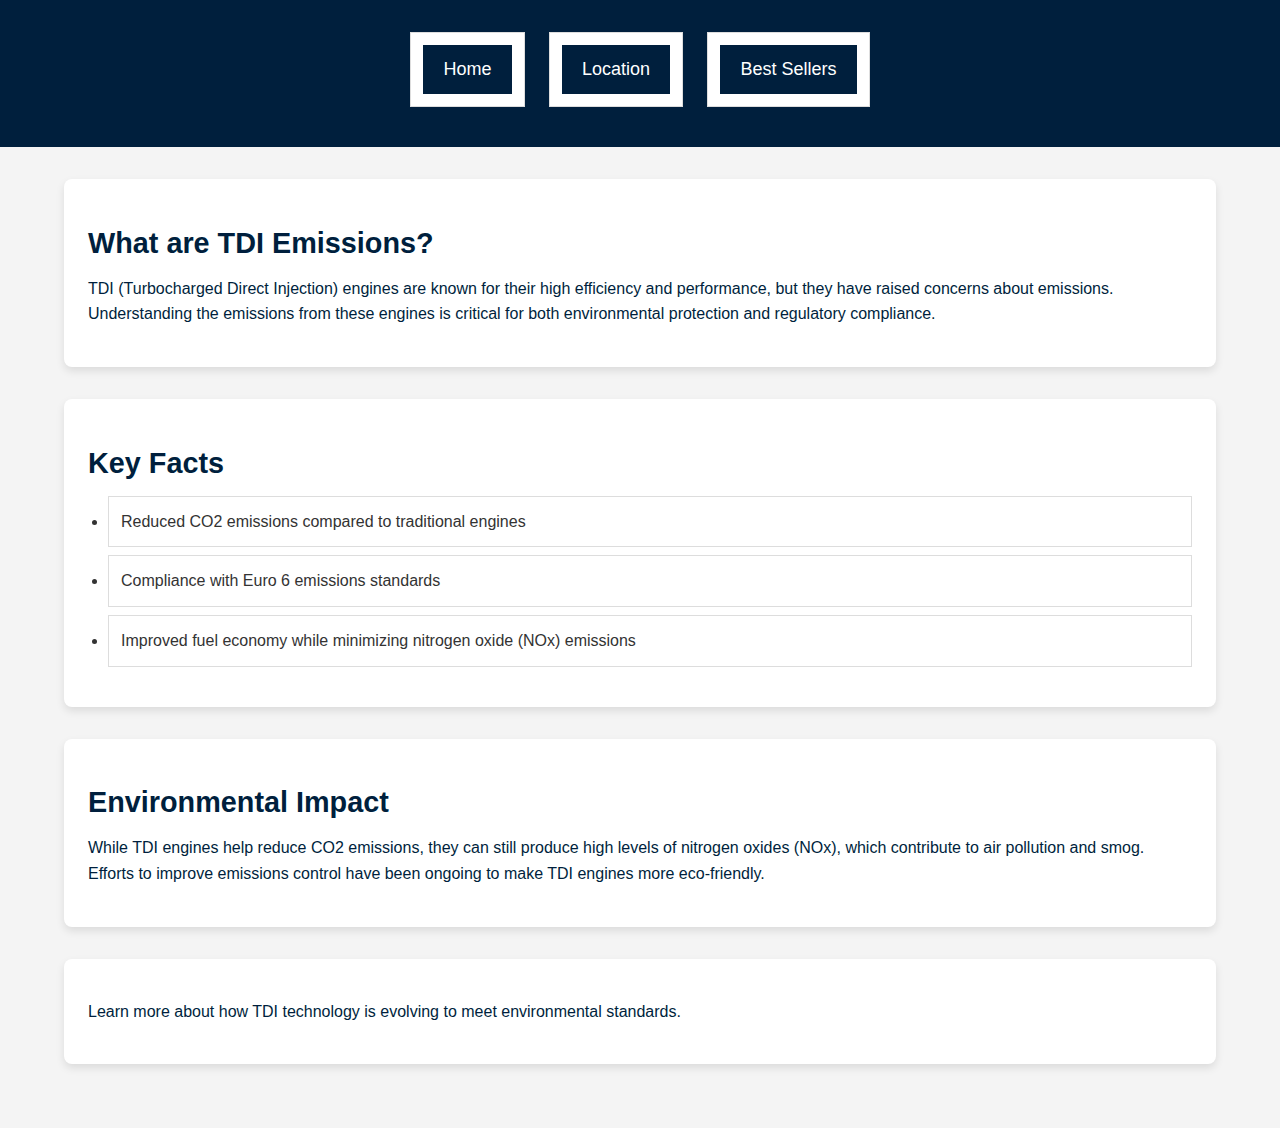
<file: 2tdi.html>
<!DOCTYPE html>
<html lang="en">
<head>
    <meta charset="UTF-8">
    <meta name="viewport" content="width=device-width, initial-scale=1.0">
    <title>Volkswagen</title>
    <link rel="icon" type="image/x-icon" href="images/download.png">
    <link rel="stylesheet" href="css/style2.css">
</head>
<body>
    <header>
        <nav>
            <ul class="navbar">
                <li><a href="index.html">Home</a></li>
                <li><a href="aboutus.html">Location</a></li>
                <li><a href="cars.html">Best Sellers</a></li>
            </ul>
        </nav>
    </header>

    <div class="container">
        <section class="intro">
          <h2>What are TDI Emissions?</h2>
          <p>TDI (Turbocharged Direct Injection) engines are known for their high efficiency and performance, but they have raised concerns about emissions. Understanding the emissions from these engines is critical for both environmental protection and regulatory compliance.</p>
        </section>
    
        <section class="key-facts">
          <h2>Key Facts</h2>
          <ul>
            <li>Reduced CO2 emissions compared to traditional engines</li>
            <li>Compliance with Euro 6 emissions standards</li>
            <li>Improved fuel economy while minimizing nitrogen oxide (NOx) emissions</li>
          </ul>
        </section>
    
        <section class="impact">
          <h2>Environmental Impact</h2>
          <p>While TDI engines help reduce CO2 emissions, they can still produce high levels of nitrogen oxides (NOx), which contribute to air pollution and smog. Efforts to improve emissions control have been ongoing to make TDI engines more eco-friendly.</p>
        </section>
    
        <section class="footer-note">
          <p>Learn more about how TDI technology is evolving to meet environmental standards.</p>
        </section>
      </div>
    


</body>

</html>
</file>
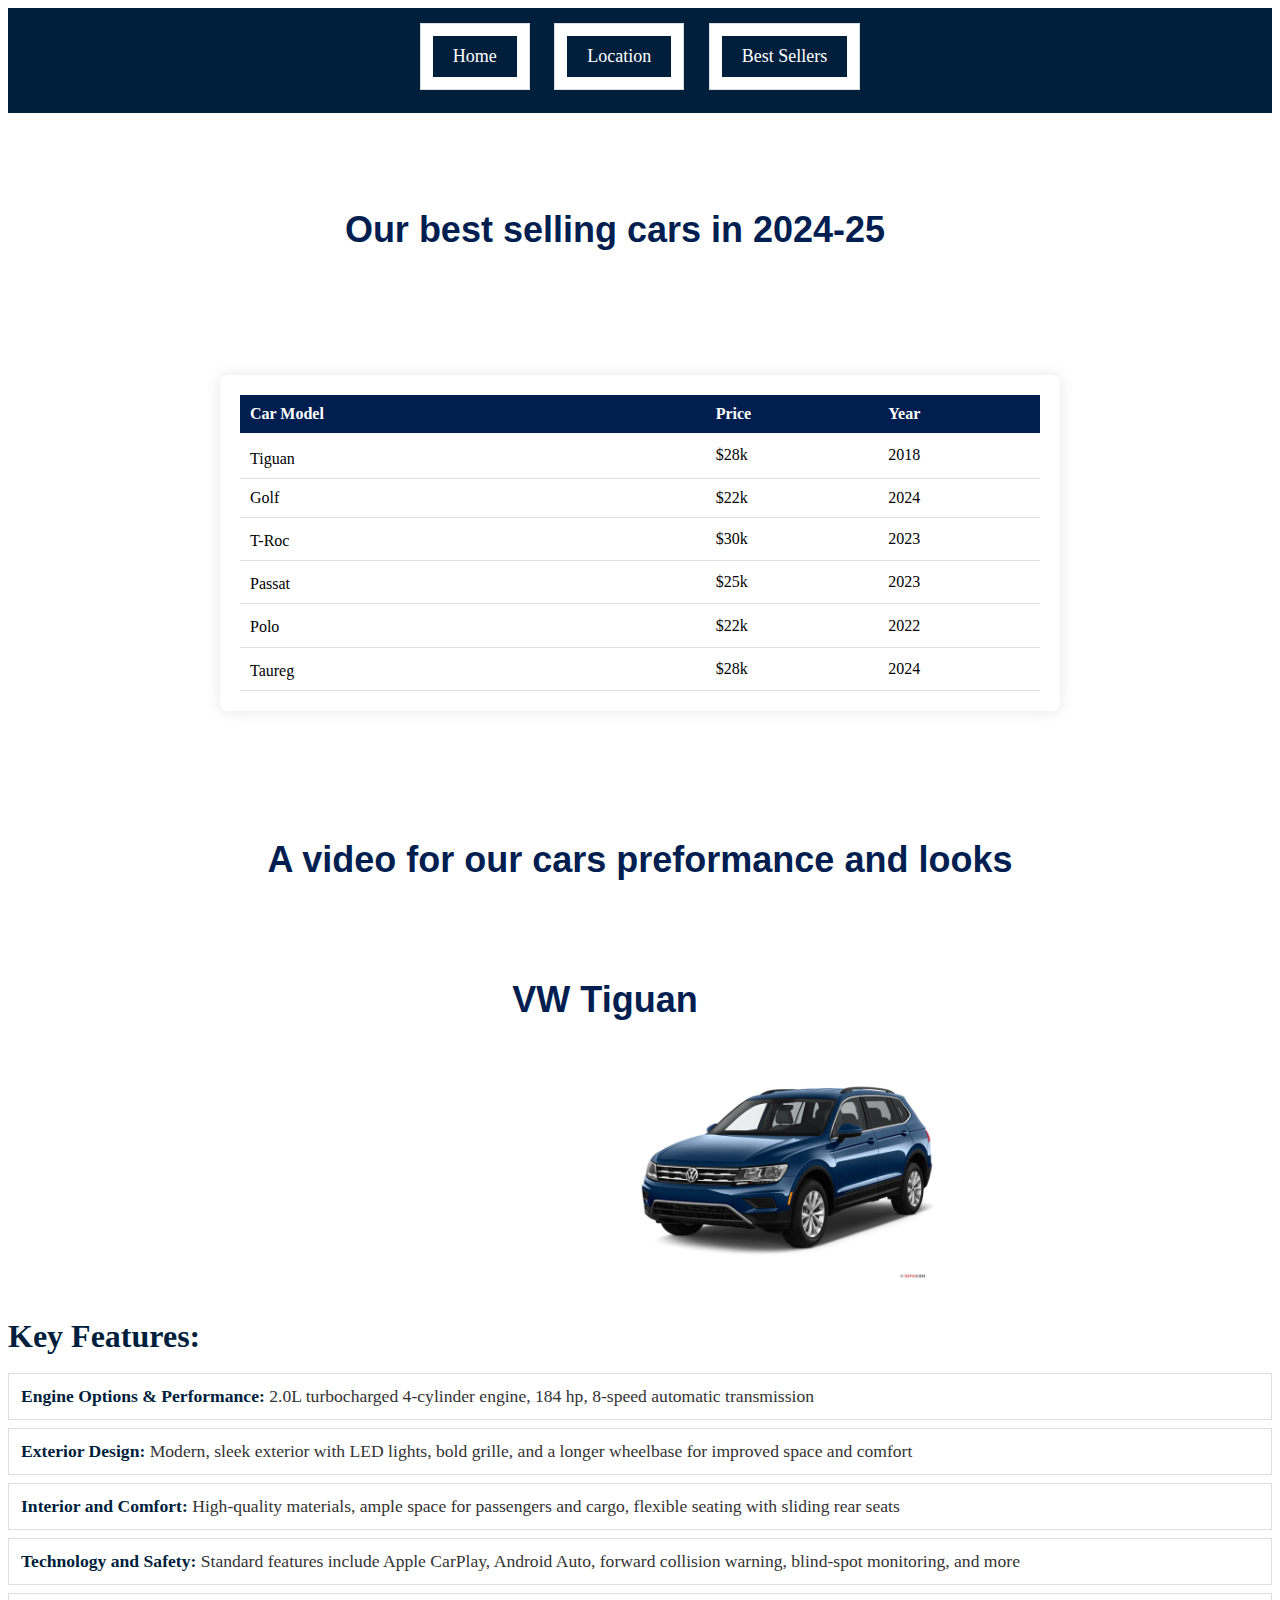
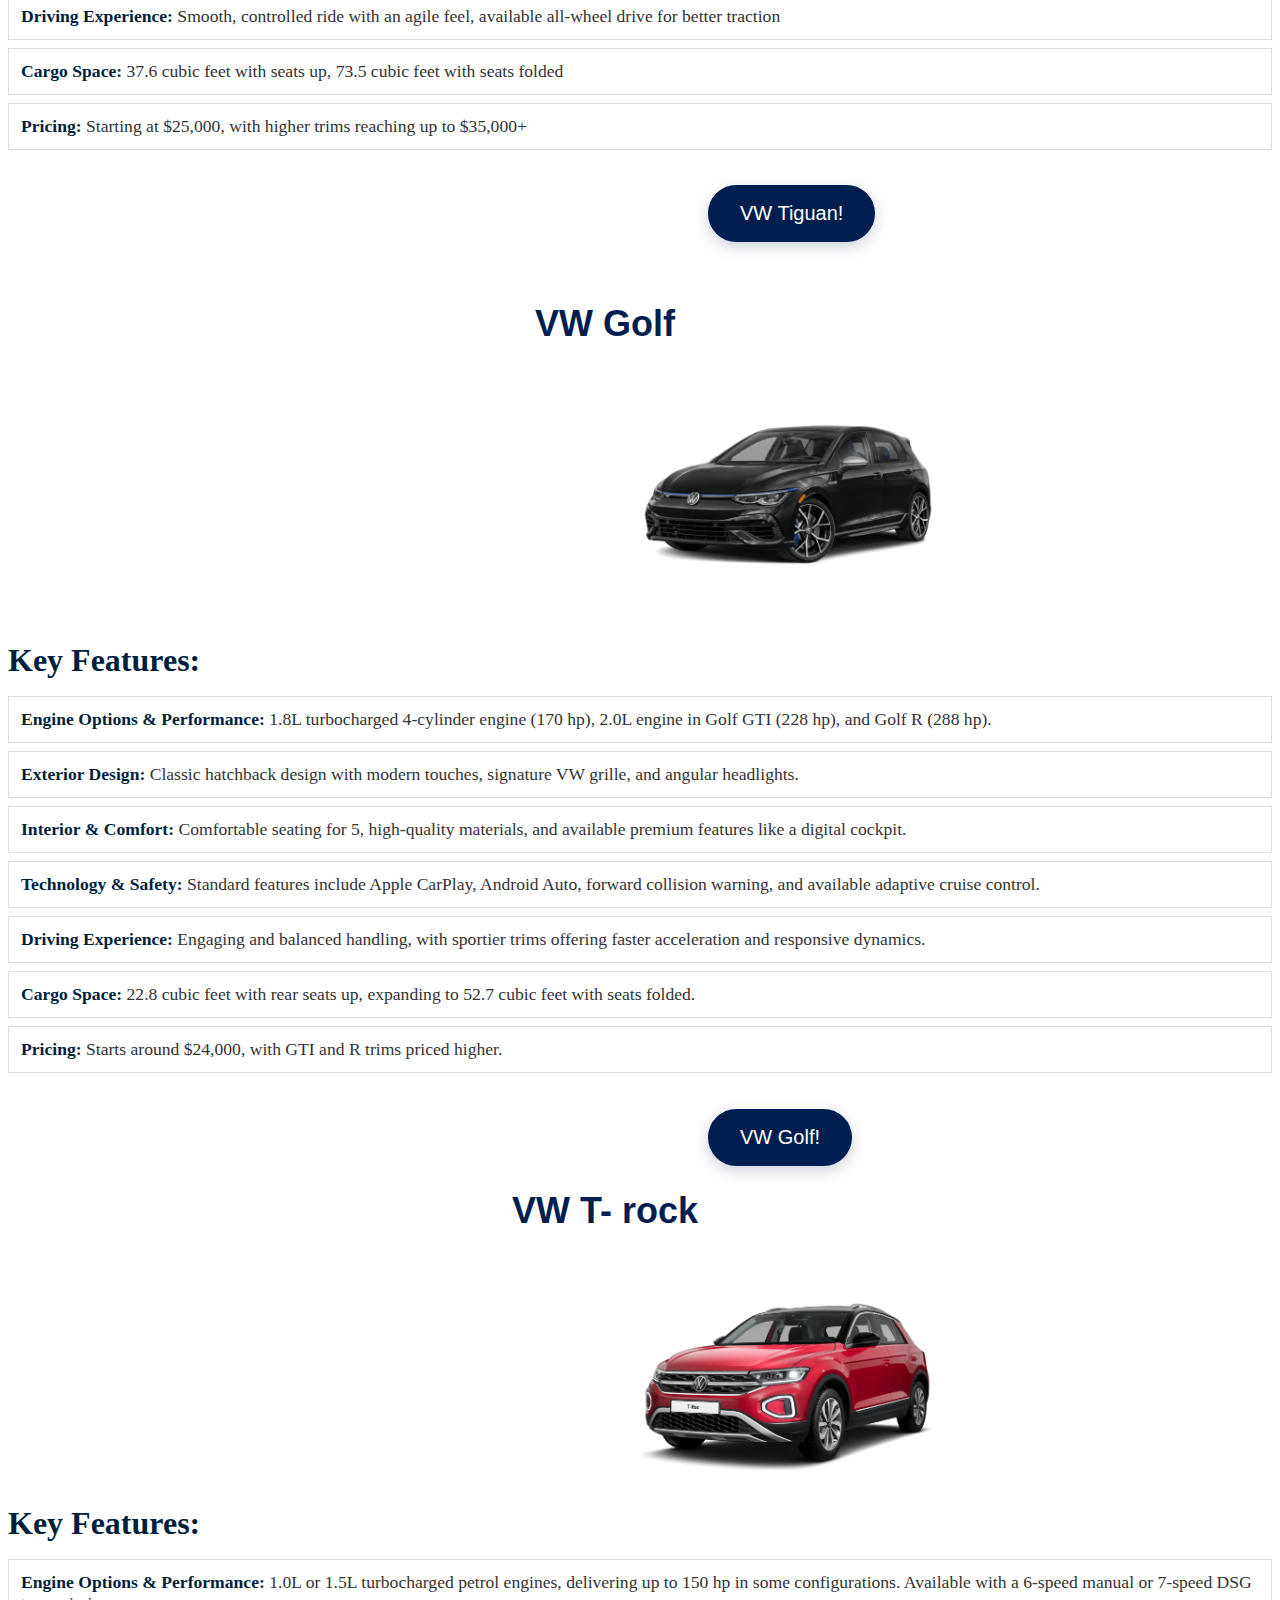
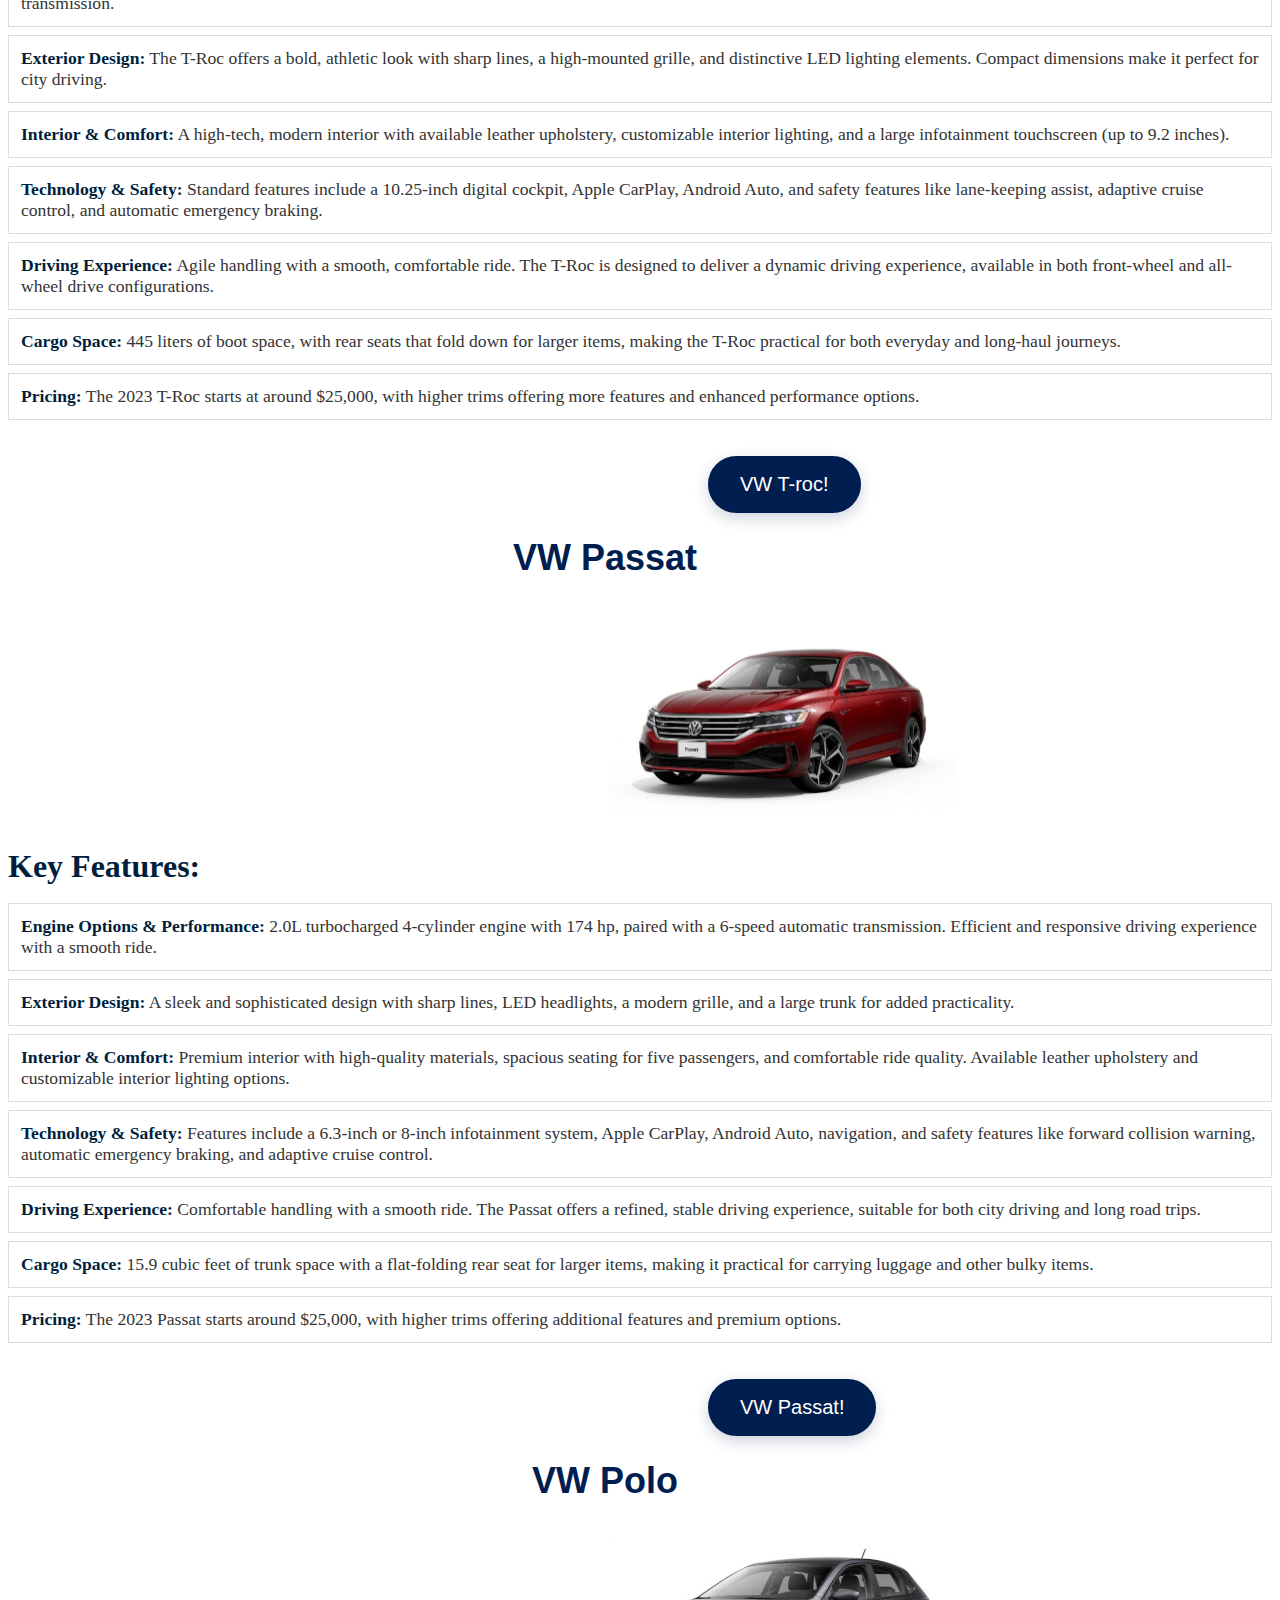
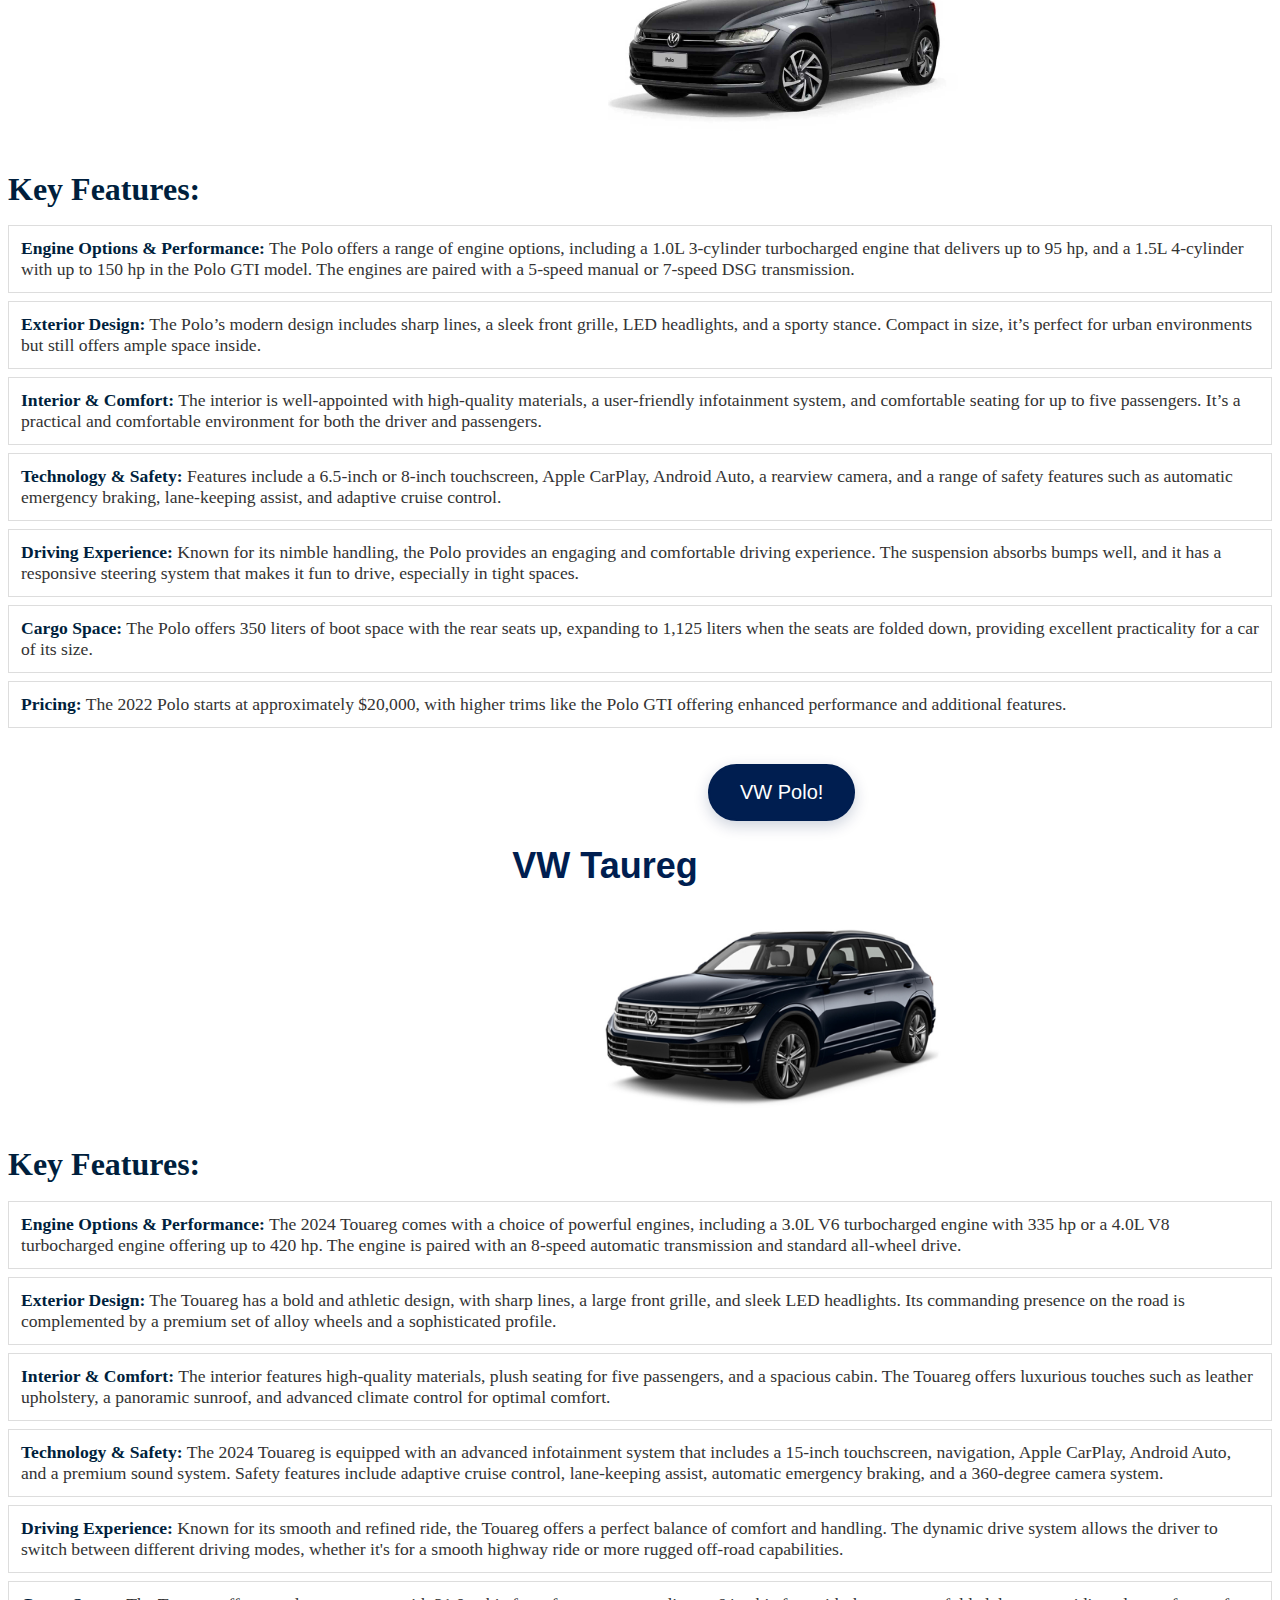
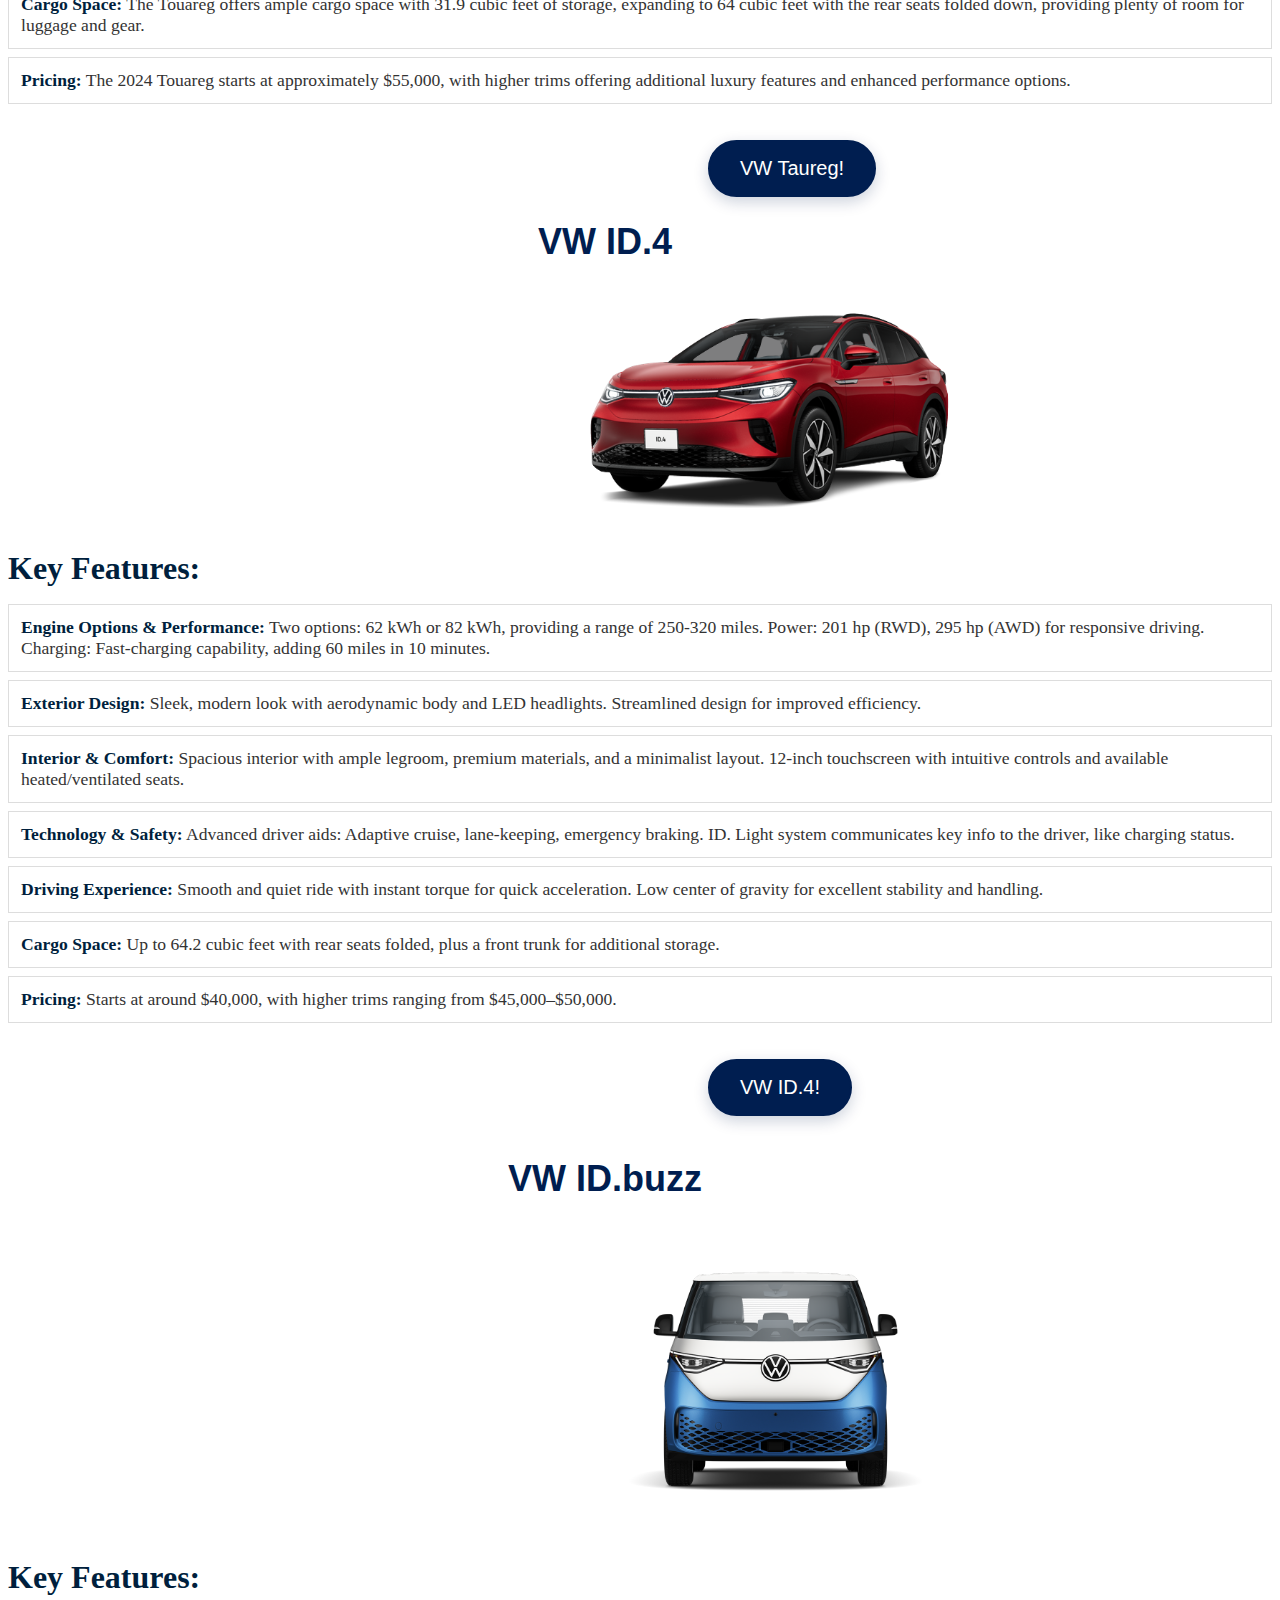
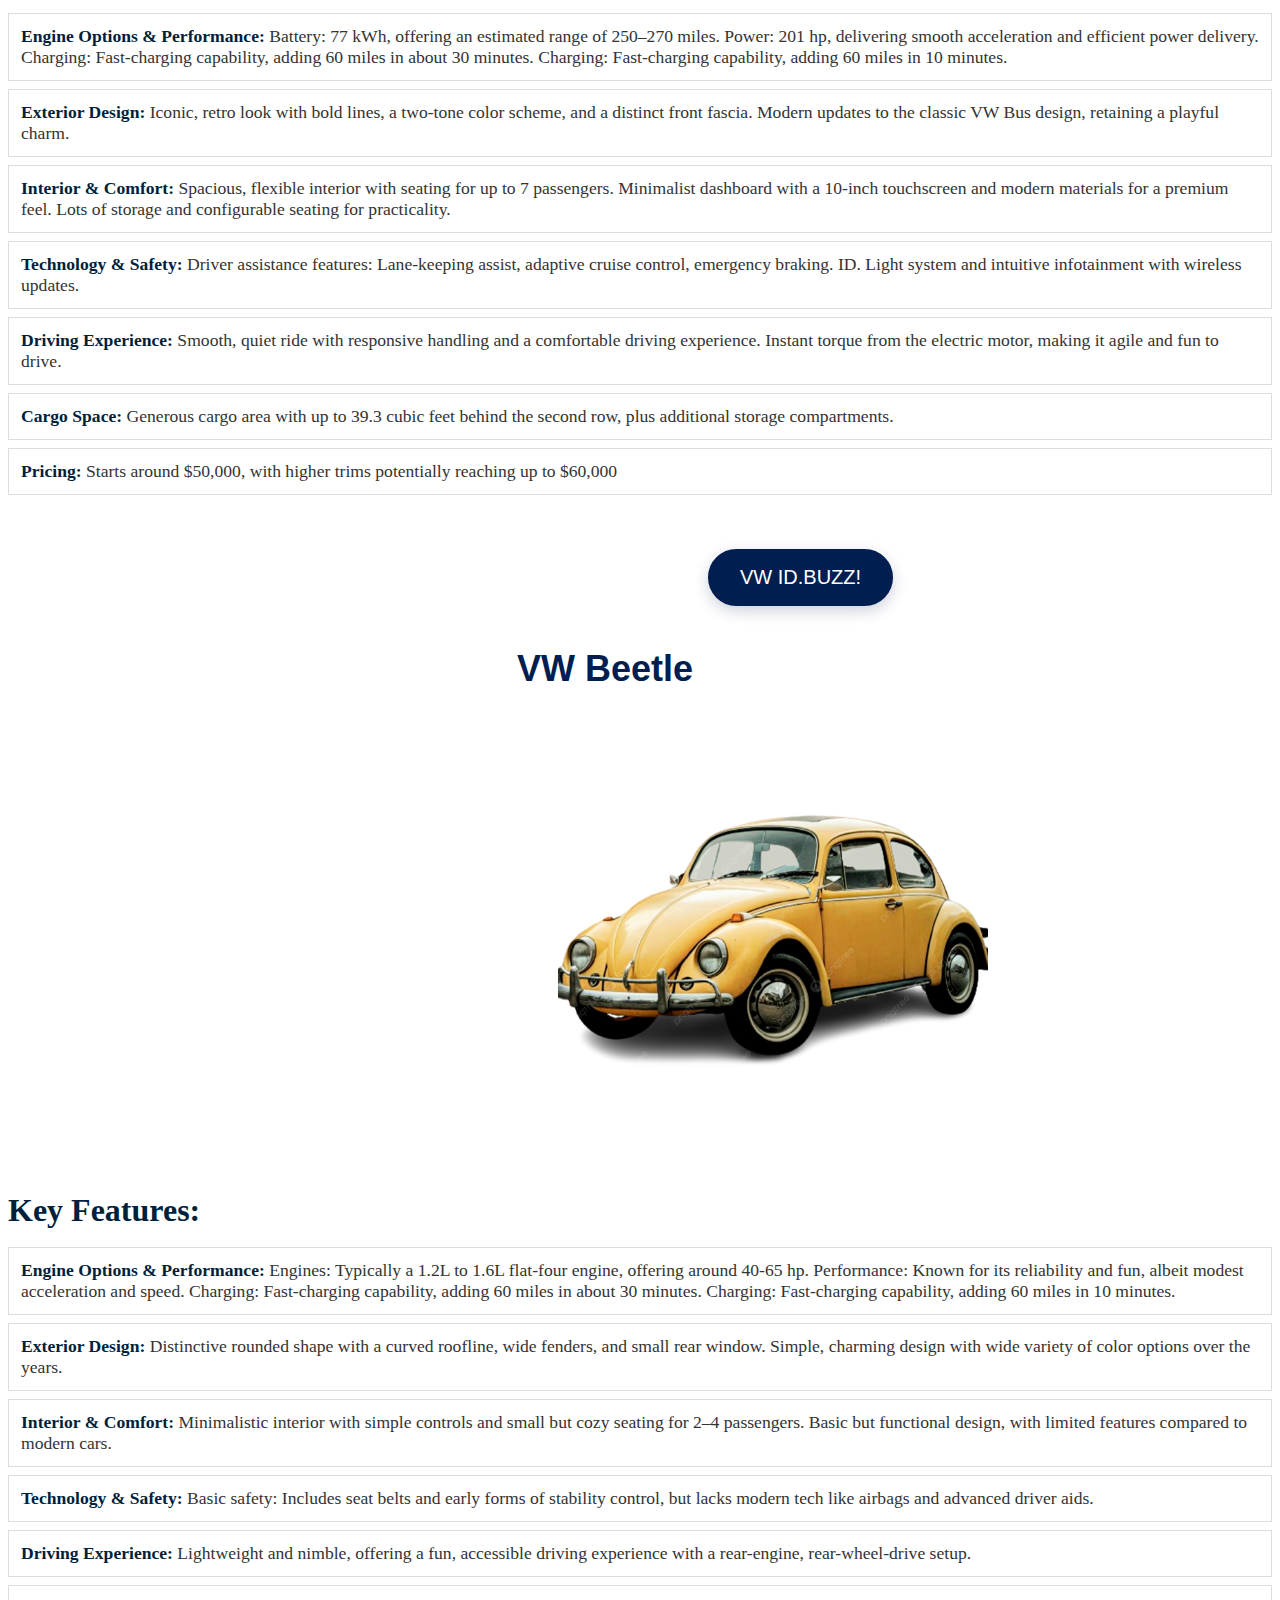
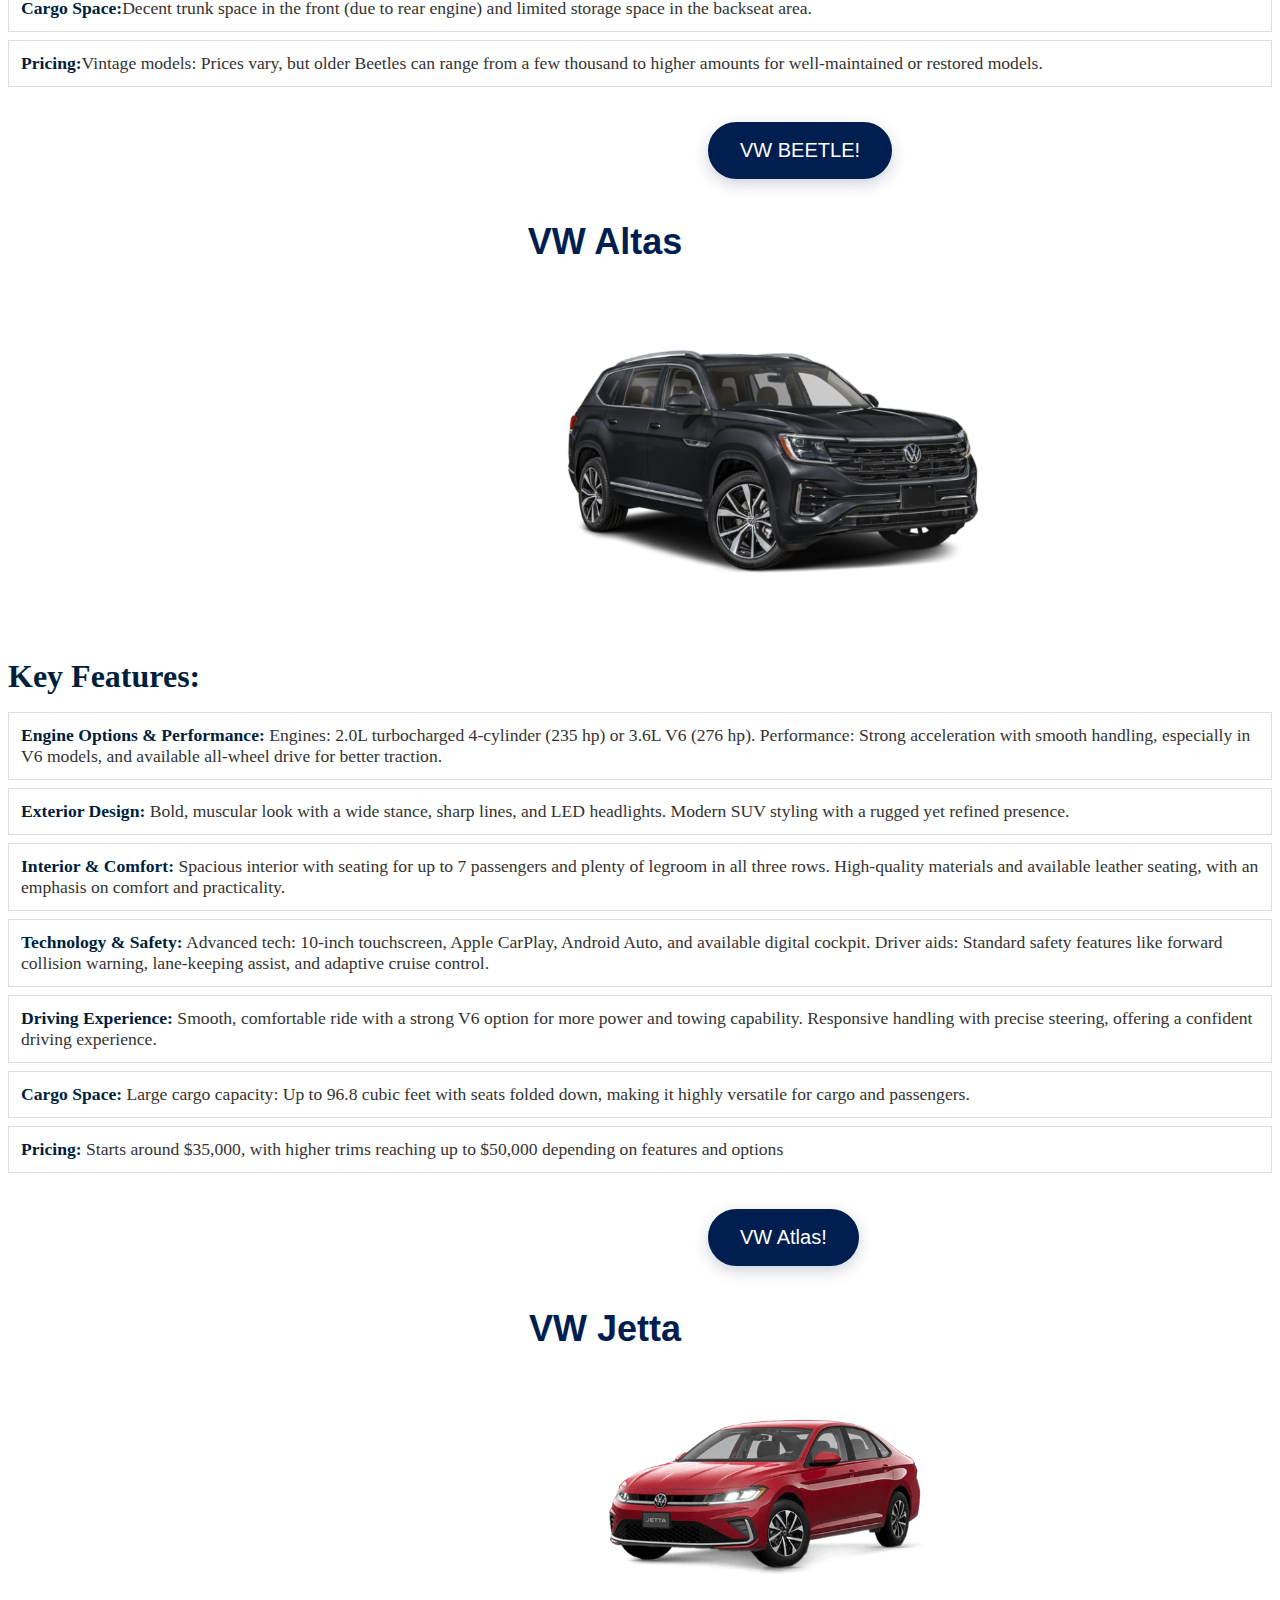
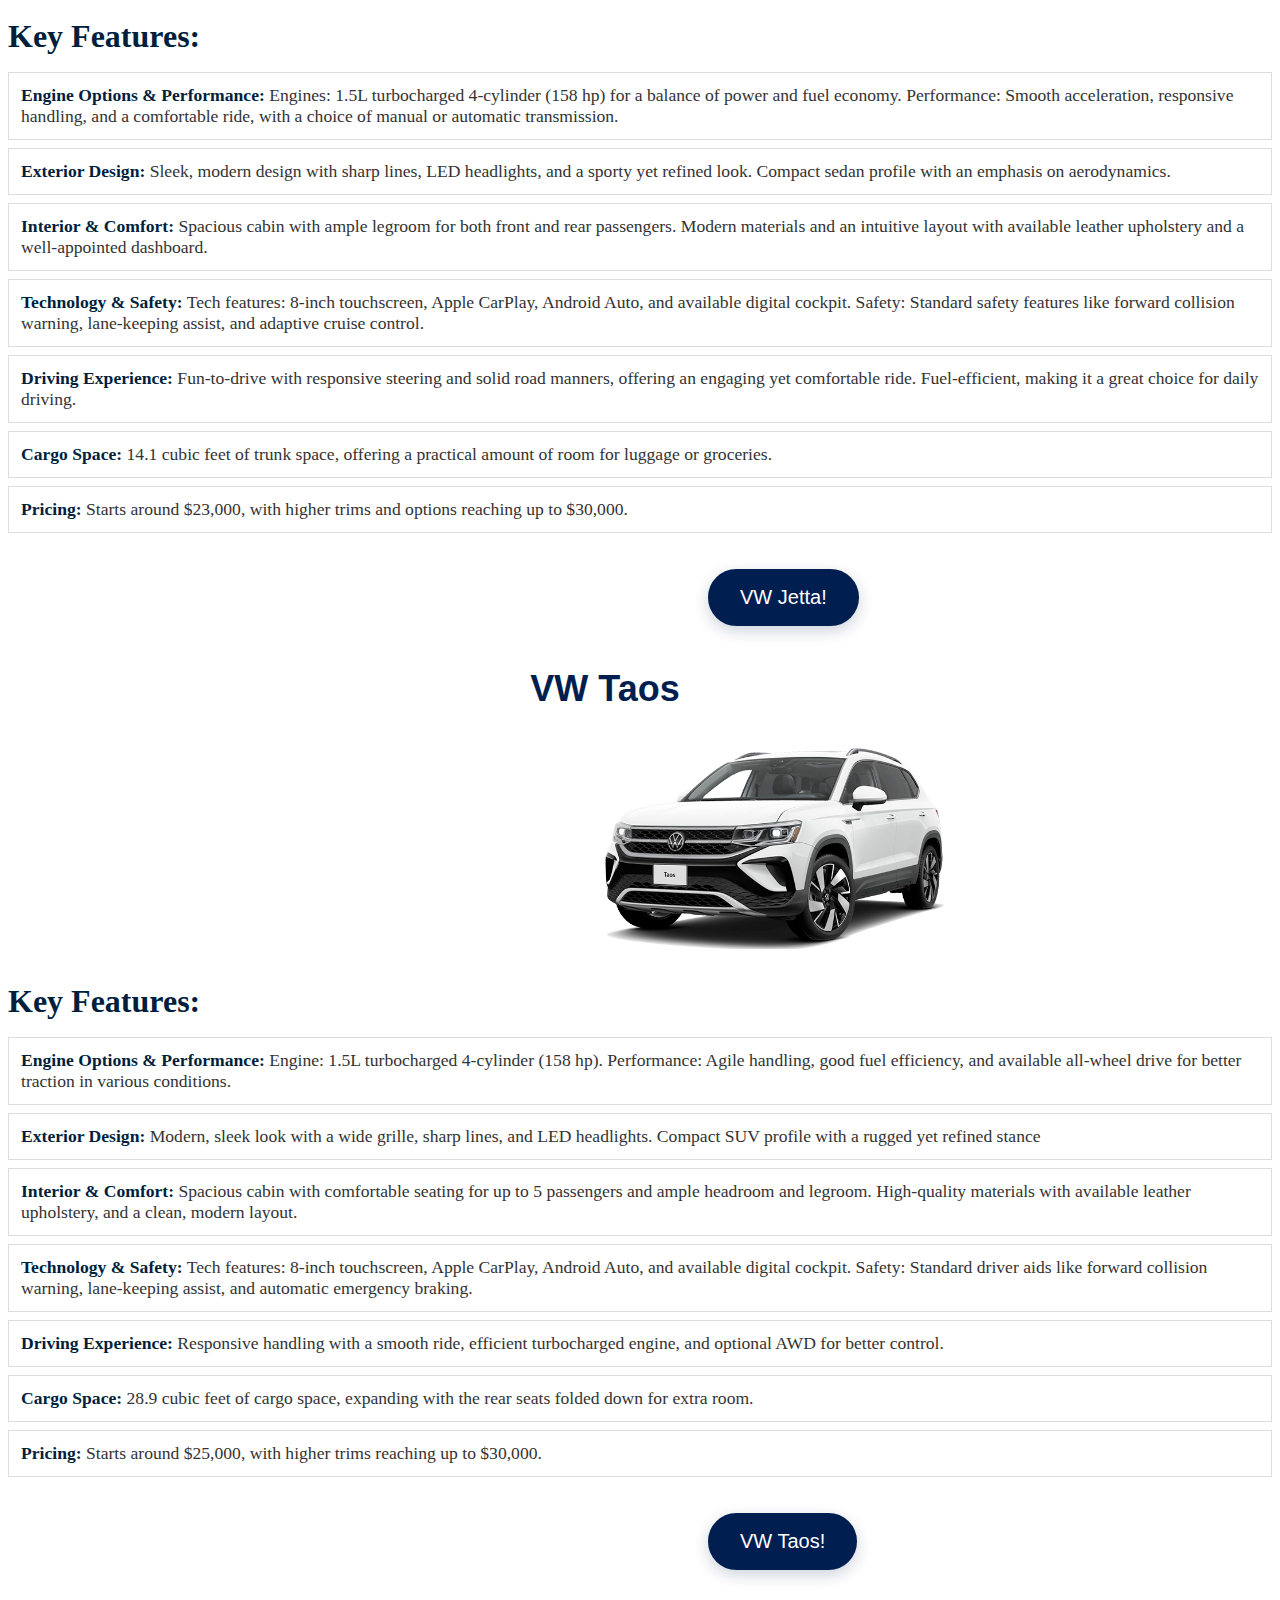
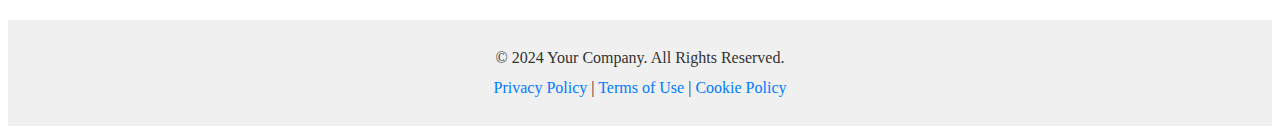
<file: cars.html>
<!DOCTYPE html>
<html lang="en">

<head>
    <meta charset="UTF-8">
    <meta name="viewport" content="width=device-width, initial-scale=1.0">
    <title>Volkswagen</title>
    <link rel="stylesheet" href="css/style.css">
    <link rel="icon" type="image/x-icon" href="images/download.png">
</head>

<body>
    <header>
        <nav>
            <ul class="navbar">
                <li><a href="index.html">Home</a></li>
                <li><a href="aboutus.html">Location</a></li>
                <li><a href="cars.html">Best Sellers</a></li>
            </ul>
        </nav>
    </header>
    <br>
    <br>
    <br>
    <br>

    <h1 class="omg"> Our best selling cars in 2024-25</h1>
    <br>
    <br>
    <br>
    <section class="car-table">
        <table>
            <thead>
                <tr>
                    <th>Car Model</th>
                    <th>Price</th>
                    <th>Year</th>
                </tr>
            </thead>
            <tbody>
                <tr>
                    <td>Tiguan<img src="images/opa.png" class="kuku1"></td>
                    <td>$28k</td>
                    <td>2018</td>
                </tr>
                <tr>
                    <td>Golf <img src="images/rrr.png" class="kuku"></td>
                    <td>$22k</td>
                    <td>2024</td>
                </tr>
                <tr>
                    <td> T-Roc <img src="images/tr.png"class="kuku2"></td>
                    <td>$30k</td>
                    <td>2023</td>
                </tr>
                <tr>
                    <td>Passat <img src="images/passa3.png" class="kuku2"></td>
                    <td>$25k</td>
                    <td>2023</td>
                </tr>
                <tr>
                    <td>Polo <img src="images/polinjo.png" class="kuku2"></td>
                    <td>$22k</td>
                    <td>2022</td>
                </tr>
                <tr>
                    <td>Taureg <img src="images/touga2.png" class="kuku2"></td>
                    <td>$28k</td>
                    <td>2024</td>
                </tr>
            </tbody>
        </table>
    </section>
    <br>
    <br>
    <br>
    <h1 class="sssa">A video for our cars preformance and looks</h1>
    <br>
    <br>
    <br>
    <h1 class="ropa">VW Tiguan</h1>
    <br>
    <img src="images/omg1.jpg" class="Tiguan">
    <br>
        
        <h2>Key Features:</h2>
        <ul>
            <li><strong>Engine Options & Performance:</strong> 2.0L turbocharged 4-cylinder engine, 184 hp, 8-speed automatic transmission</li>
            <li><strong>Exterior Design:</strong> Modern, sleek exterior with LED lights, bold grille, and a longer wheelbase for improved space and comfort</li>
            <li><strong>Interior and Comfort:</strong> High-quality materials, ample space for passengers and cargo, flexible seating with sliding rear seats</li>
            <li><strong>Technology and Safety:</strong> Standard features include Apple CarPlay, Android Auto, forward collision warning, blind-spot monitoring, and more</li>
            <li><strong>Driving Experience:</strong> Smooth, controlled ride with an agile feel, available all-wheel drive for better traction</li>
            <li><strong>Cargo Space:</strong> 37.6 cubic feet with seats up, 73.5 cubic feet with seats folded</li>
            <li><strong>Pricing:</strong> Starting at $25,000, with higher trims reaching up to $35,000+</li>
        </ul>
    <br>
    <a class="ropa1" href="https://www.youtube.com/watch?v=EiUOQWh2dJ8" target="_blank">
        VW Tiguan!
    </a>
    <br>
    <br>
    <br>
    <h1 class="ropa">VW Golf</h1>
    <br>
    <img src="images/rrr.png" class="Tiguan">
    <br>
    <h2>Key Features:</h2>
    <ul>
        <li><strong>Engine Options & Performance:</strong> 1.8L turbocharged 4-cylinder engine (170 hp), 2.0L engine in Golf GTI (228 hp), and Golf R (288 hp).</li>
        <li><strong>Exterior Design:</strong> Classic hatchback design with modern touches, signature VW grille, and angular headlights.</li>
        <li><strong>Interior & Comfort:</strong> Comfortable seating for 5, high-quality materials, and available premium features like a digital cockpit.</li>
        <li><strong>Technology & Safety:</strong> Standard features include Apple CarPlay, Android Auto, forward collision warning, and available adaptive cruise control.</li>
        <li><strong>Driving Experience:</strong> Engaging and balanced handling, with sportier trims offering faster acceleration and responsive dynamics.</li>
        <li><strong>Cargo Space:</strong> 22.8 cubic feet with rear seats up, expanding to 52.7 cubic feet with seats folded.</li>
        <li><strong>Pricing:</strong> Starts around $24,000, with GTI and R trims priced higher.</li>
    </ul>
    <br>
    <a class="ropa1" href="https://www.youtube.com/watch?v=E2cr8Xkg_KI" target="_blank">
        VW Golf!
    </a>
    <h1 class="ropa">VW T- rock</h1>
    <br>
    <img src="images/tr.png"class="Tiguan">
    <br>
    <h2>Key Features:</h2>
    <ul>
        <li><strong>Engine Options & Performance:</strong> 1.0L or 1.5L turbocharged petrol engines, delivering up to 150 hp in some configurations. Available with a 6-speed manual or 7-speed DSG transmission.</li>
        <li><strong>Exterior Design:</strong> The T-Roc offers a bold, athletic look with sharp lines, a high-mounted grille, and distinctive LED lighting elements. Compact dimensions make it perfect for city driving.</li>
        <li><strong>Interior & Comfort:</strong> A high-tech, modern interior with available leather upholstery, customizable interior lighting, and a large infotainment touchscreen (up to 9.2 inches).</li>
        <li><strong>Technology & Safety:</strong> Standard features include a 10.25-inch digital cockpit, Apple CarPlay, Android Auto, and safety features like lane-keeping assist, adaptive cruise control, and automatic emergency braking.</li>
        <li><strong>Driving Experience:</strong> Agile handling with a smooth, comfortable ride. The T-Roc is designed to deliver a dynamic driving experience, available in both front-wheel and all-wheel drive configurations.</li>
        <li><strong>Cargo Space:</strong> 445 liters of boot space, with rear seats that fold down for larger items, making the T-Roc practical for both everyday and long-haul journeys.</li>
        <li><strong>Pricing:</strong> The 2023 T-Roc starts at around $25,000, with higher trims offering more features and enhanced performance options.</li>
    </ul>
    <br>
    <a class="ropa1" href="https://www.youtube.com/watch?v=VdO2jX94YtE" target="_blank">
        VW T-roc!
    </a>
    <h1 class="ropa">VW Passat</h1>
    <br>
    <img src="images/passa1.jpg" class="Passa">
    <br>
    <h2>Key Features:</h2>
    <ul>
        <li><strong>Engine Options & Performance:</strong> 2.0L turbocharged 4-cylinder engine with 174 hp, paired with a 6-speed automatic transmission. Efficient and responsive driving experience with a smooth ride.</li>
        <li><strong>Exterior Design:</strong> A sleek and sophisticated design with sharp lines, LED headlights, a modern grille, and a large trunk for added practicality.</li>
        <li><strong>Interior & Comfort:</strong> Premium interior with high-quality materials, spacious seating for five passengers, and comfortable ride quality. Available leather upholstery and customizable interior lighting options.</li>
        <li><strong>Technology & Safety:</strong> Features include a 6.3-inch or 8-inch infotainment system, Apple CarPlay, Android Auto, navigation, and safety features like forward collision warning, automatic emergency braking, and adaptive cruise control.</li>
        <li><strong>Driving Experience:</strong> Comfortable handling with a smooth ride. The Passat offers a refined, stable driving experience, suitable for both city driving and long road trips.</li>
        <li><strong>Cargo Space:</strong> 15.9 cubic feet of trunk space with a flat-folding rear seat for larger items, making it practical for carrying luggage and other bulky items.</li>
        <li><strong>Pricing:</strong> The 2023 Passat starts around $25,000, with higher trims offering additional features and premium options.</li>
    </ul>
    <br>
    <a class="ropa1" href="https://www.youtube.com/watch?v=SRRru37eLKo" target="_blank">
        VW Passat!
    </a>
    <h1 class="ropa">VW Polo</h1>
    <br>
    <img src="images/polooo.jpg" class="Passa">
    <br>
    <h2>Key Features:</h2>
    <ul>
        <li><strong>Engine Options & Performance:</strong> The Polo offers a range of engine options, including a 1.0L 3-cylinder turbocharged engine that delivers up to 95 hp, and a 1.5L 4-cylinder with up to 150 hp in the Polo GTI model. The engines are paired with a 5-speed manual or 7-speed DSG transmission.</li>
        <li><strong>Exterior Design:</strong> The Polo’s modern design includes sharp lines, a sleek front grille, LED headlights, and a sporty stance. Compact in size, it’s perfect for urban environments but still offers ample space inside.</li>
        <li><strong>Interior & Comfort:</strong> The interior is well-appointed with high-quality materials, a user-friendly infotainment system, and comfortable seating for up to five passengers. It’s a practical and comfortable environment for both the driver and passengers.</li>
        <li><strong>Technology & Safety:</strong> Features include a 6.5-inch or 8-inch touchscreen, Apple CarPlay, Android Auto, a rearview camera, and a range of safety features such as automatic emergency braking, lane-keeping assist, and adaptive cruise control.</li>
        <li><strong>Driving Experience:</strong> Known for its nimble handling, the Polo provides an engaging and comfortable driving experience. The suspension absorbs bumps well, and it has a responsive steering system that makes it fun to drive, especially in tight spaces.</li>
        <li><strong>Cargo Space:</strong> The Polo offers 350 liters of boot space with the rear seats up, expanding to 1,125 liters when the seats are folded down, providing excellent practicality for a car of its size.</li>
        <li><strong>Pricing:</strong> The 2022 Polo starts at approximately $20,000, with higher trims like the Polo GTI offering enhanced performance and additional features.</li>
    </ul>
    <br>
    <a class="ropa1" href="https://www.youtube.com/watch?v=WyawJQPxQ4M" target="_blank">
        VW Polo!
    </a>
    <h1 class="ropa">VW Taureg</h1>
    <br>
    <img src="images/touga1.jpg" class="Tauga">
    <br>
    <h2>Key Features:</h2>
    <ul>
        <li><strong>Engine Options & Performance:</strong> The 2024 Touareg comes with a choice of powerful engines, including a 3.0L V6 turbocharged engine with 335 hp or a 4.0L V8 turbocharged engine offering up to 420 hp. The engine is paired with an 8-speed automatic transmission and standard all-wheel drive.</li>
        <li><strong>Exterior Design:</strong> The Touareg has a bold and athletic design, with sharp lines, a large front grille, and sleek LED headlights. Its commanding presence on the road is complemented by a premium set of alloy wheels and a sophisticated profile.</li>
        <li><strong>Interior & Comfort:</strong> The interior features high-quality materials, plush seating for five passengers, and a spacious cabin. The Touareg offers luxurious touches such as leather upholstery, a panoramic sunroof, and advanced climate control for optimal comfort.</li>
        <li><strong>Technology & Safety:</strong> The 2024 Touareg is equipped with an advanced infotainment system that includes a 15-inch touchscreen, navigation, Apple CarPlay, Android Auto, and a premium sound system. Safety features include adaptive cruise control, lane-keeping assist, automatic emergency braking, and a 360-degree camera system.</li>
        <li><strong>Driving Experience:</strong> Known for its smooth and refined ride, the Touareg offers a perfect balance of comfort and handling. The dynamic drive system allows the driver to switch between different driving modes, whether it's for a smooth highway ride or more rugged off-road capabilities.</li>
        <li><strong>Cargo Space:</strong> The Touareg offers ample cargo space with 31.9 cubic feet of storage, expanding to 64 cubic feet with the rear seats folded down, providing plenty of room for luggage and gear.</li>
        <li><strong>Pricing:</strong> The 2024 Touareg starts at approximately $55,000, with higher trims offering additional luxury features and enhanced performance options.</li>
    </ul>
    <br>
    <a class="ropa1" href="https://www.youtube.com/watch?v=gS9YvJcVV-M" target="_blank">
        VW Taureg!
    </a>





    <h1 class="ropa">VW ID.4</h1>
    <br>
    <img src="images/id41.png" class="Tauga">
    <br>
    <h2>Key Features:</h2>
    <ul>
        <li><strong>Engine Options & Performance:</strong> Two options: 62 kWh or 82 kWh, providing a range of 250-320 miles.
            Power: 201 hp (RWD), 295 hp (AWD) for responsive driving.
            Charging: Fast-charging capability, adding 60 miles in 10 minutes.</li></strong></li>
        <li><strong>Exterior Design: </strong> Sleek, modern look with aerodynamic body and LED headlights.
            Streamlined design for improved efficiency.</li>
        <li><strong>Interior & Comfort:</strong> Spacious interior with ample legroom, premium materials, and a minimalist layout.
            12-inch touchscreen with intuitive controls and available heated/ventilated seats.</li>
        <li><strong>Technology & Safety:</strong> Advanced driver aids: Adaptive cruise, lane-keeping, emergency braking.
            ID. Light system communicates key info to the driver, like charging status.</li>
        <li><strong>Driving Experience:</strong> Smooth and quiet ride with instant torque for quick acceleration.
            Low center of gravity for excellent stability and handling.</li>
        <li><strong>Cargo Space:</strong> Up to 64.2 cubic feet with rear seats folded, plus a front trunk for additional storage.</li>
        <li><strong>Pricing:</strong> Starts at around $40,000, with higher trims ranging from $45,000–$50,000. </li>
    </ul>
    <br>
    <a class="ropa1" href="https://www.youtube.com/watch?v=5rVSw9r7LQc" target="_blank">
        VW ID.4!
    </a>
    <br>
    <br>

    <h1 class="ropa">VW ID.buzz</h1>
    <br>
    <img src="images/idbuzi.png" class="Tauga">
    <br>
    <h2>Key Features:</h2>
    <ul>
        <li><strong>Engine Options & Performance:</strong> Battery: 77 kWh, offering an estimated range of 250–270 miles.
            Power: 201 hp, delivering smooth acceleration and efficient power delivery.
            Charging: Fast-charging capability, adding 60 miles in about 30 minutes.
            Charging: Fast-charging capability, adding 60 miles in 10 minutes.</li></strong></li>
        <li><strong>Exterior Design: </strong> Iconic, retro look with bold lines, a two-tone color scheme, and a distinct front fascia.
            Modern updates to the classic VW Bus design, retaining a playful charm.</li>
        <li><strong>Interior & Comfort:</strong> Spacious, flexible interior with seating for up to 7 passengers.
            Minimalist dashboard with a 10-inch touchscreen and modern materials for a premium feel.
            Lots of storage and configurable seating for practicality.</li>
        <li><strong>Technology & Safety:</strong> Driver assistance features: Lane-keeping assist, adaptive cruise control, emergency braking.
            ID. Light system and intuitive infotainment with wireless updates.</li>
        <li><strong>Driving Experience:</strong> Smooth, quiet ride with responsive handling and a comfortable driving experience.
            Instant torque from the electric motor, making it agile and fun to drive.</li>
        <li><strong>Cargo Space:</strong> Generous cargo area with up to 39.3 cubic feet behind the second row, plus additional storage compartments.</li>
        <li><strong>Pricing:</strong> Starts around $50,000, with higher trims potentially reaching up to $60,000 </li>
    </ul>
    <br>
    <br>
    
    <a class="ropa1" href="https://www.youtube.com/watch?v=GqzlQRL4qso" target="_blank">
        VW ID.BUZZ!
    </a>
    <br>
    <br>
    <h1 class="ropa">VW Beetle</h1>
    <br>
    <img src="images/bettle.png" class="Tauga">
    <br>
    <h2>Key Features:</h2>
    <ul>
        <li><strong>Engine Options & Performance:</strong> Engines: Typically a 1.2L to 1.6L flat-four engine, offering around 40-65 hp.
            Performance: Known for its reliability and fun, albeit modest acceleration and speed.
            Charging: Fast-charging capability, adding 60 miles in about 30 minutes.
            Charging: Fast-charging capability, adding 60 miles in 10 minutes.</li></strong></li>
        <li><strong>Exterior Design: </strong> Distinctive rounded shape with a curved roofline, wide fenders, and small rear window.
            Simple, charming design with wide variety of color options over the years.</li>
        <li><strong>Interior & Comfort:</strong> Minimalistic interior with simple controls and small but cozy seating for 2–4 passengers.
            Basic but functional design, with limited features compared to modern cars. </li>
        <li><strong>Technology & Safety:</strong> Basic safety: Includes seat belts and early forms of stability control, but lacks modern tech like airbags and advanced driver aids.</li>
        <li><strong>Driving Experience:</strong> Lightweight and nimble, offering a fun, accessible driving experience with a rear-engine, rear-wheel-drive setup.</li>
        <li><strong>Cargo Space:</strong>Decent trunk space in the front (due to rear engine) and limited storage space in the backseat area.</li>
        <li><strong>Pricing:</strong>Vintage models: Prices vary, but older Beetles can range from a few thousand to higher amounts for well-maintained or restored models. </li>
    </ul>
    <br>
    
    <a class="ropa1" href="https://www.youtube.com/watch?v=v6iGXL0Q4wc" target="_blank">
        VW BEETLE!
    </a>
    <br>
    <br>
    <h1 class="ropa">VW Altas</h1>
    <br>
    <img src="images/atlasi.png" class="Tauga">
    <br>
    <h2>Key Features:</h2>
    <ul>
        <li><strong>Engine Options & Performance:</strong> Engines: 2.0L turbocharged 4-cylinder (235 hp) or 3.6L V6 (276 hp).
            Performance: Strong acceleration with smooth handling, especially in V6 models, and available all-wheel drive for better traction.</li></strong></li>
        <li><strong>Exterior Design: </strong> Bold, muscular look with a wide stance, sharp lines, and LED headlights.
            Modern SUV styling with a rugged yet refined presence. </li>
        <li><strong>Interior & Comfort:</strong> Spacious interior with seating for up to 7 passengers and plenty of legroom in all three rows.
            High-quality materials and available leather seating, with an emphasis on comfort and practicality. </li>
        <li><strong>Technology & Safety:</strong> Advanced tech: 10-inch touchscreen, Apple CarPlay, Android Auto, and available digital cockpit.
            Driver aids: Standard safety features like forward collision warning, lane-keeping assist, and adaptive cruise control. </li>
        <li><strong>Driving Experience:</strong> Smooth, comfortable ride with a strong V6 option for more power and towing capability.
            Responsive handling with precise steering, offering a confident driving experience. </li>
        <li><strong>Cargo Space:</strong> Large cargo capacity: Up to 96.8 cubic feet with seats folded down, making it highly versatile for cargo and passengers.</li>
        <li><strong>Pricing:</strong> Starts around $35,000, with higher trims reaching up to $50,000 depending on features and options </li>
    </ul>
    <br>
    
    <a class="ropa1" href="https://www.youtube.com/watch?v=v6iGXL0Q4wc" target="_blank">
        VW Atlas!
    </a>
    <br>
    <br>
    <h1 class="ropa">VW Jetta</h1>
    <br>
    <img src="images/jetaa.png" class="Tauga">
    <br>
    <h2>Key Features:</h2>
    <ul>
        <li><strong>Engine Options & Performance:</strong> Engines: 1.5L turbocharged 4-cylinder (158 hp) for a balance of power and fuel economy.
            Performance: Smooth acceleration, responsive handling, and a comfortable ride, with a choice of manual or automatic transmission. </li>
            <li><strong>Exterior Design: </strong> Sleek, modern design with sharp lines, LED headlights, and a sporty yet refined look.
                Compact sedan profile with an emphasis on aerodynamics. </li>
        <li><strong>Interior & Comfort:</strong> Spacious cabin with ample legroom for both front and rear passengers.
            Modern materials and an intuitive layout with available leather upholstery and a well-appointed dashboard. </li>
        <li><strong>Technology & Safety:</strong> Tech features: 8-inch touchscreen, Apple CarPlay, Android Auto, and available digital cockpit.
            Safety: Standard safety features like forward collision warning, lane-keeping assist, and adaptive cruise control. </li>
        <li><strong>Driving Experience:</strong> Fun-to-drive with responsive steering and solid road manners, offering an engaging yet comfortable ride.
            Fuel-efficient, making it a great choice for daily driving. </li>
        <li><strong>Cargo Space:</strong> 14.1 cubic feet of trunk space, offering a practical amount of room for luggage or groceries. </li>
        <li><strong>Pricing:</strong> Starts around $23,000, with higher trims and options reaching up to $30,000. </li>
    </ul>
    <br>
    
    <a class="ropa1" href="https://www.youtube.com/watch?v=K4fcncv78lw" target="_blank">
        VW Jetta!
    </a>
    <br>
    <br>
    <h1 class="ropa">VW Taos</h1>
    <br>
    <img src="images/taus.png" class="Tauga">
    <br>
    <h2>Key Features:</h2>
    <ul>
        <li><strong>Engine Options & Performance:</strong> Engine: 1.5L turbocharged 4-cylinder (158 hp).
            Performance: Agile handling, good fuel efficiency, and available all-wheel drive for better traction in various conditions. </li>
            <li><strong>Exterior Design: </strong> Modern, sleek look with a wide grille, sharp lines, and LED headlights.
                Compact SUV profile with a rugged yet refined stance </li>
        <li><strong>Interior & Comfort:</strong> Spacious cabin with comfortable seating for up to 5 passengers and ample headroom and legroom.
            High-quality materials with available leather upholstery, and a clean, modern layout. </li>
        <li><strong>Technology & Safety:</strong> Tech features: 8-inch touchscreen, Apple CarPlay, Android Auto, and available digital cockpit.
            Safety: Standard driver aids like forward collision warning, lane-keeping assist, and automatic emergency braking. </li>
        <li><strong>Driving Experience:</strong> Responsive handling with a smooth ride, efficient turbocharged engine, and optional AWD for better control. </li>
        <li><strong>Cargo Space:</strong> 28.9 cubic feet of cargo space, expanding with the rear seats folded down for extra room. </li>
        <li><strong>Pricing:</strong> Starts around $25,000, with higher trims reaching up to $30,000. </li>
    </ul>
    <br>
    
    <a class="ropa1" href="https://www.youtube.com/watch?v=OZ00QoK8LFQ" target="_blank">
        VW Taos!
    </a>

    <footer class="footer">
        <div class="footer-content">
            <p>&copy; 2024 Your Company. All Rights Reserved.</p>
            <p>
                <a href="#">Privacy Policy</a> |
                <a href="#">Terms of Use</a> |
                <a href="#">Cookie Policy</a>
            </p>
        </div>
    </footer>
</body>

</html>
</file>
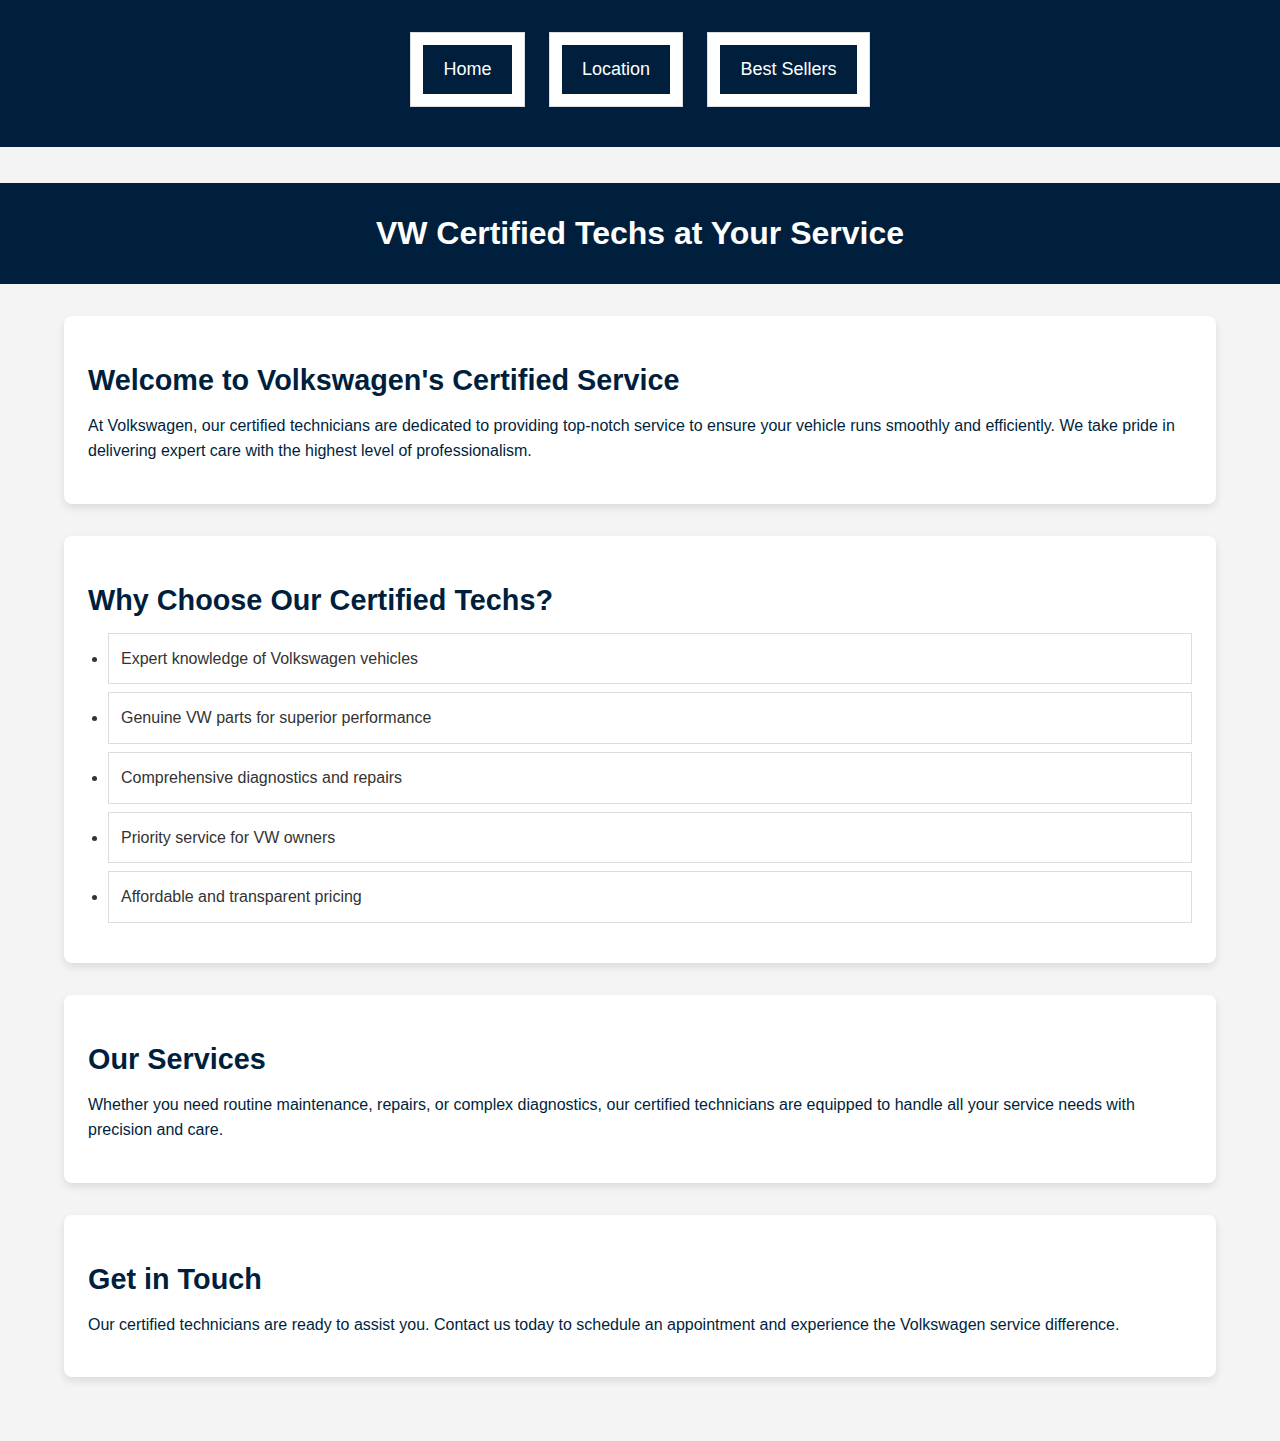
<file: service.html>
<!DOCTYPE html>
<html lang="en">
<head>
    <meta charset="UTF-8">
    <meta name="viewport" content="width=device-width, initial-scale=1.0">
    <title>Volkswagen</title>
    <link rel="icon" type="image/x-icon" href="images/download.png">
    <link rel="stylesheet" href="css/style2.css">
</head>
<body>
    <header>
        <nav>
            <ul class="navbar">
                <li><a href="index.html">Home</a></li>
                <li><a href="aboutus.html">Location</a></li>
                <li><a href="cars.html">Best Sellers</a></li>
            </ul>
        </nav>
    </header>
    <br>
    <br>
    <header>
        <h1>VW Certified Techs at Your Service</h1>
      </header>
    
      <div class="container">
        <section class="intro">
          <h2>Welcome to Volkswagen's Certified Service</h2>
          <p>At Volkswagen, our certified technicians are dedicated to providing top-notch service to ensure your vehicle runs smoothly and efficiently. We take pride in delivering expert care with the highest level of professionalism.</p>
        </section>
    
        <section class="why-choose">
          <h2>Why Choose Our Certified Techs?</h2>
          <ul>
            <li>Expert knowledge of Volkswagen vehicles</li>
            <li>Genuine VW parts for superior performance</li>
            <li>Comprehensive diagnostics and repairs</li>
            <li>Priority service for VW owners</li>
            <li>Affordable and transparent pricing</li>
          </ul>
        </section>
    
        <section class="service">
          <h2>Our Services</h2>
          <p>Whether you need routine maintenance, repairs, or complex diagnostics, our certified technicians are equipped to handle all your service needs with precision and care.</p>
        </section>
    
        <section class="contact">
          <h2>Get in Touch</h2>
          <p>Our certified technicians are ready to assist you. Contact us today to schedule an appointment and experience the Volkswagen service difference.</p>
        </section>
      </div>   
</body>
</html>
</file>
<file: css/style2.css>
body {
    font-family: Arial, sans-serif;
    margin: 0;
    padding: 0;
    background-color: #f4f4f4;
    color: #001f3d;
    display: flex;
    flex-direction: column;
    align-items: center;
    height: 100%;
  }
  
  /* Header styling */
  header {
    background-color: #001f3d;
    color: white;
    padding: 2rem;
    width: 100%;
    text-align: center;
  }
  
  h1 {
    margin: 0;
  }
  
  /* Container to center content */
  .container {
    max-width: 1200px;
    width: 90%;
    padding: 2rem;
  }
  
  /* Section styling */
  section {
    background-color: white;
    padding: 1.5rem;
    margin-bottom: 2rem;
    border-radius: 8px;
    box-shadow: 0 4px 8px rgba(0, 0, 0, 0.1);
  }
  
  h2 {
    color: #001f3d;
    font-size: 1.6rem;
    margin-bottom: 1rem;
  }
  
  p, ul {
    font-size: 1rem;
    line-height: 1.6;
  }
  
  ul {
    list-style-type: disc;
    margin-left: 20px;
  }
  
  /* Footer styling */
  footer {
    background-color: #001f3d;
    color: white;
    padding: 1rem;
    text-align: center;
    width: 100%;
    position: fixed;
    bottom: 0;
    left: 0;
  }
  
  footer p {
    margin: 0;
  }
  header {
    background-color: #001f3d; /* Dark Blue */
    padding: 15px 0;
}

.navbar {
    list-style-type: none;
    margin: 0;
    padding: 0;
    text-align: center;
}

.navbar li {
    display: inline-block;
    margin-right: 20px;
}

.navbar li:last-child {
    margin-right: 0;
}

.navbar a {
    color: white;
    background-color: #001f3d;
    text-decoration: none;
    font-size: 18px;
    padding: 10px 20px;
    display: inline-block;
    transition: background-color 0.3s ease, color 0.3s ease;
}

.navbar a:hover {
    background-color: #003366; /* Slightly lighter blue */
    color: #ffcc00; /* Golden hover effect */
}
ul {
    list-style-type: none;
    padding: 0;
    font-size: 1.1em;
}

ul li {
    background-color: #ffffff;
    color: #333;
    padding: 12px;
    border: 1px solid #ddd;
    margin-bottom: 8px;
    text-align: left;
}

ul li strong {
    color: #001f3d;
}

ul li:hover {
    background-color: #f0f0f0;
}

/* Mobile-Friendly Design */
@media screen and (max-width: 768px) {
    .navbar li {
        display: block;
        margin: 10px 0;
    }

    .content {
        margin-top: 150px; /* More margin for mobile view */
    }

    h1 {
        font-size: 2em;
    }

    h2 {
        font-size: 1.5em;
    }

    ul li {
        font-size: 1em;
    }
}
body {
    font-family: Arial, sans-serif;
    margin: 0;
    padding: 0;
    background-color: #f4f4f4;
    color: #001f3d;
    display: flex;
    flex-direction: column;
    align-items: center;
    height: 100%;
  }
  
  /* Header styling */
  header {
    background-color: #001f3d;
    color: white;
    padding: 2rem;
    width: 100%;
    text-align: center;
  }
  
  h1 {
    margin: 0;
    font-size: 2rem;
  }
  
  /* Container to center content */
  .container {
    max-width: 1200px;
    width: 90%;
    padding: 2rem;
  }
  
  /* Section styling */
  section {
    background-color: white;
    padding: 1.5rem;
    margin-bottom: 2rem;
    border-radius: 8px;
    box-shadow: 0 4px 8px rgba(0, 0, 0, 0.1);
  }
  
  h2 {
    color: #001f3d;
    font-size: 1.8rem;
    margin-bottom: 1rem;
  }
  
  p, ul {
    font-size: 1rem;
    line-height: 1.6;
  }
  
  ul {
    list-style-type: disc;
    margin-left: 20px;
  }
  
  /* Footer styling */
  footer {
    background-color: #001f3d;
    color: white;
    padding: 1rem;
    text-align: center;
    width: 100%;
    position: fixed;
    bottom: 0;
    left: 0;
  }
  
  footer p {
    margin: 0;
  }
  
  /* Responsiveness */
  @media (max-width: 768px) {
    h1 {
      font-size: 1.5rem;
    }
  
    h2 {
      font-size: 1.4rem;
    }
  
    section {
      padding: 1rem;
    }
  }
</file>
<file: css/style.css>
.nav1 {
    display: flex;
    justify-content: space-between;
    align-items: center;
    padding: 10px;
}
.a1 {
    text-decoration: none;
    color: rgb(0,30,80);
    margin-right: 10px;
    font-family: serif;
    font-size: 20px;
}
.A1 {
    width: 80px;
    height: auto;
    position: absolute;
    right: 20px;
    top: 10px;
    text-decoration: none;
}
.car-table {
    max-width: 800px;
    margin: 50px auto;
    background-color: #fff;
    border-radius: 8px;
    box-shadow: 0 0 15px rgba(0, 0, 0, 0.1);
    padding: 20px;
}

/* Style for the table */
table {
    width: 100%;
    border-collapse: collapse;
}

/* Table header styles */
th {
    background-color: rgb(0,30,80);
    color: white;
    padding: 10px;
    text-align: left;
}

/* Table cell styles */
td {
    padding: 10px;
    text-align: left;
    border-bottom: 1px solid #ddd;
}

/* Hover effect for table rows */
tr:hover {
    background-color: #f1f1f1;
}
.omg {
    font-family: Arial, sans-serif;
    font-size: 36px;          
    color: rgb(0, 30, 80);   
    text-align: center;
    margin-left: -50px;       
}
.sssa {
    font-family: Arial, sans-serif;
    font-size: 36px;         
    color: rgb(0, 30, 80);   
    text-align: center;       
}
.ropa {
    font-family: 'Arial', sans-serif;
    font-size: 36px;          
    color: rgb(0, 30, 80);    
    text-align: center;      
    margin-bottom: 20px;
    margin-left: -70px;     
}
.ropa1 {
    font-family: 'Arial', sans-serif;
    font-size: 20px;
    color: white;             /* Text color */
    text-decoration: none;    /* Remove underline */
    background-color: rgb(0, 30, 80); /* Dark blue background */
    padding: 15px 30px;       /* Padding for the button */
    border-radius: 50px;      /* Rounded corners */
    border: 2px solid rgb(0, 30, 80); /* Border same color as background */
    box-shadow: 0 5px 15px rgba(0, 30, 80, 0.2); /* Subtle shadow */
    transition: all 0.3s ease; /* Smooth transition on hover */
    display: inline-block;
    margin-left: 700px;
}

.ropa1:hover {
    background-color: rgb(0, 40, 100); /* Darker blue on hover */
    border-color: rgb(0, 40, 100);    /* Border color change */
    transform: translateY(-5px);      /* Slight upward movement */
    box-shadow: 0 8px 20px rgba(0, 30, 80, 0.3); /* Larger shadow on hover */
}

.ropa1:active {
    transform: translateY(0);         /* Reset position on click */
    box-shadow: 0 3px 8px rgba(78, 114, 177, 0.2); /* Smaller shadow */
}
header {
    background-color: #001f3d; /* Dark Blue */
    padding: 15px 0;
}

.navbar {
    list-style-type: none;
    margin: 0;
    padding: 0;
    text-align: center;
}

.navbar li {
    display: inline-block;
    margin-right: 20px;
}

.navbar li:last-child {
    margin-right: 0;
}

.navbar a {
    color: white;
    background-color: #001f3d;
    text-decoration: none;
    font-size: 18px;
    padding: 10px 20px;
    display: inline-block;
    transition: background-color 0.3s ease, color 0.3s ease;
}

.navbar a:hover {
    background-color: #003366; /* Slightly lighter blue */
    color: #ffcc00; /* Golden hover effect */
}
.Tiguan {
    margin-left: 630px;
    width: 300px;
}
.content {
    text-align: center;
    margin-top: 100px; /* To avoid overlap with fixed navbar */
    padding: 20px;
}

h1 {
    color: #001f3d; /* Dark Blue */
    font-size: 2.5em;
    margin-bottom: 20px;
}

h2 {
    font-size: 1.8em;
    margin-top: 30px;
    margin-bottom: 10px;
}

ul {
    list-style-type: none;
    padding: 0;
    font-size: 1.1em;
}

ul li {
    background-color: #ffffff;
    color: #333;
    padding: 12px;
    border: 1px solid #ddd;
    margin-bottom: 8px;
    text-align: left;
}

ul li strong {
    color: #001f3d;
}

ul li:hover {
    background-color: #f0f0f0;
}

/* Mobile-Friendly Design */
@media screen and (max-width: 768px) {
    .navbar li {
        display: block;
        margin: 10px 0;
    }

    .content {
        margin-top: 150px; /* More margin for mobile view */
    }

    h1 {
        font-size: 2em;
    }

    h2 {
        font-size: 1.5em;
    }

    ul li {
        font-size: 1em;
    }
}
.Passa {
    width: 350px;
    margin-left: 600px;
}
.Tauga {
    width: 430px;
    margin-left: 550px;
}
.footer {
    background-color: #f0f0f0; /* Light gray */
    padding: 20px 0;
    text-align: center;
    font-size: 0.9em;
    color: #333;
    margin-top: 50px; /* Spacing from content */
}

.footer a {
    text-decoration: none;
    color: #007bff;
    transition: color 0.3s ease;
}

.footer a:hover {
    color: #0056b3; /* Darker blue on hover */
}

.footer-content p {
    margin: 5px 0;
}

/* Mobile-Friendly Design */
@media screen and (max-width: 768px) {
    .navbar li {
        display: block;
        margin: 10px 0;
    }

    .content {
        margin-top: 150px; /* More margin for mobile view */
    }

    h1 {
        font-size: 2em;
    }

    p {
        font-size: 1em;
    }

    .footer {
        font-size: 1em;
    }
}
.kuku1 {
    width: 70px;
    margin-left: 15px;
    margin-bottom: -10px;
    opacity: 0; 
    transition: opacity 0.3s ease;
}
.kuku1:hover {
    opacity:1;
}
.kuku {
    width: 50px;
    margin-left: 30px;
    margin-top: -5px;
    margin-bottom: -20px;
    opacity: 0; 
    transition: opacity 0.3s ease;
}
.kuku:hover {
    opacity:1;
}
.kuku2 {
    width: 50px;
    margin-left: 22px;
    margin-top: -5px;
    margin-bottom: -10px;
    opacity: 0; 
    transition: opacity 0.3s ease;
}
.kuku2:hover {
    opacity:1;
}
.imazhi {
    margin-left: 300px;
}
.h2-shi {
    text-align: center;
    margin-top: 100px;
}
.popular-models {
    display: flex;
    justify-content: space-between;
    align-items: flex-start;
    width: 90%;
    max-width: 1200px;
    gap: 20px;
    padding: 50px 0;
    margin-left: 250px;
}

/* Model Card Styling */
.model {
    background-color: #ffffff;
    border-radius: 10px;
    box-shadow: 0 4px 10px rgba(0, 0, 0, 0.1);
    width: 30%;
    text-align: center;
    padding: 20px;
}

.model h3 {
    font-size: 1.5rem;
    margin-top: 15px;
}

.model .price {
    font-size: 1.2rem;
    color: #003b5c; /* Volkswagen Dark Blue */
    margin: 10px 0;
}

.model .cta-button {
    padding: 10px 20px;
    background-color: #ffcc00; /* Volkswagen Yellow */
    color: #003b5c;
    text-decoration: none;
    font-size: 1rem;
    font-weight: bold;
    border-radius: 30px;
    transition: background-color 0.3s ease;
}

.model .cta-button:hover {
    background-color: #e0a800; /* Darker yellow on hover */
}

/* Image Styling */
.model-image {
    width: 100%;
    height: auto;
    border-radius: 8px;
    transition: transform 0.3s ease, margin-left 0.3s ease; /* Smooth transition */
}

/* On hover, zoom in and shift image to the left */
.model:hover .model-image {
    transform: scale(1.1); /* Zoom in effect */
    margin-left: -10px; /* Move the image to the left */
}

/* Mobile Responsiveness */
@media (max-width: 768px) {
    .popular-models {
        flex-direction: column;
        align-items: center;
    }

    .model {
        width: 80%;
        margin-bottom: 30px;
    }
}

.map-container {
    margin: 2rem 0;
    position: relative;
    padding-bottom: 56.25%; /* 16:9 Aspect Ratio */
    height: 0;
    overflow: hidden;
    max-width: 100%;
    justify-content: center;
    text-align: center;
  }
  
  .map-container iframe {
    position: absolute;
    top: 0;
    left: 0;
    width: 100%;
    height: 100%;
  }
  
  .info {
    background-color: white;
    padding: 2rem;
    border-radius: 8px;
    box-shadow: 0 4px 8px rgba(0, 0, 0, 0.1);
    margin-top: 2rem;
    text-align: center;
}
  
  .info h2 {
    color: #001f3d;
  }
  
  .info p {
    line-height: 1.6;
  }
  
  footer {
    background-color: #001f3d;
    color: white;
    text-align: center;
    padding: 1rem;
    margin-top: 2rem;
  }
.heemadhe {
    text-align: center;
    padding: 20px;
}
.container {
    display: flex;
    justify-content: center;
    align-items: center;
    flex-direction: column;
    text-align: center;
  }
  
  .history-box {
    background-color: #001f3d;
    color: white;
    padding: 2rem;
    width: 80%;
    max-width: 600px;
    border-radius: 10px;
    box-shadow: 0 4px 8px rgba(0, 0, 0, 0.1);
    margin-top: 2rem;
  }
  
  .history-box h2 {
    font-size: 2rem;
  }
  
  .history-box p {
    font-size: 1rem;
    line-height: 1.6;
    margin-top: 1rem;
  }
  
  .see-more-btn {
    display: inline-block;
    margin-top: 1.5rem;
    padding: 10px 20px;
    background-color: white;
    color: #001f3d;
    font-size: 1rem;
    text-decoration: none;
    border-radius: 5px;
    box-shadow: 0 4px 6px rgba(0, 0, 0, 0.1);
    transition: background-color 0.3s ease;
  }
  
  .see-more-btn:hover {
    background-color: #001f3d;
    color: white;
  }


  .electric-section {
    display: flex;
    justify-content: space-between;
    align-items: center;
    max-width: 1000px;
    background-color: white;
    padding: 20px;
    border-radius: 10px;
    box-shadow: 0 4px 8px rgba(0, 0, 0, 0.1);
  }
  
  .text-container {
    flex: 1;
    margin-right: 20px;
  }
  
  .electric-section h2 {
    color: #001f3d;
    font-size: 1.5rem;
    margin-bottom: 10px;
  }
  
  .electric-section p {
    font-size: 1rem;
    line-height: 1.6;
  }
  
  .image-container {
    flex: 1;
  }
  
  .electric-image {
    width: 100%;
    max-width: 500px;
    border-radius: 10px;
  }
  .tdi-section {
    display: inline-block;
    background-color: white;
    padding: 20px;
    border-radius: 10px;
    box-shadow: 0 4px 8px rgba(0, 0, 0, 0.1);
  }
  
  .tdi-section h2 {
    font-size: 1.5rem;
    color: #001f3d;
    margin-bottom: 20px;
  }
  
  .tdi-image {
    max-width: 100%;
    height: auto;
    cursor: pointer;
    border-radius: 8px;
    transition: transform 0.3s ease;
  }
  
  .tdi-image:hover {
    transform: scale(1.05);
  }
.ilik {
    display: flex;
    margin-left: 20px;
    margin-right:1 60px;
}
.container {
    display: flex;
    justify-content: center;
    align-items: center;
    width: 100%;
  }
  
  .story-box {
    background-color: white;
    color: #001f3d;
    padding: 2rem;
    max-width: 800px;
    width: 90%;
    border-radius: 10px;
    box-shadow: 0 4px 8px rgba(0, 0, 0, 0.1);
    text-align: center;
  }
  
  h1 {
    color: #001f3d;
    font-size: 2rem;
    margin-bottom: 1rem;
  }
  
  .intro {
    font-size: 1.1rem;
    margin-bottom: 1.5rem;
  }
  
  .body-text {
    font-size: 1rem;
    line-height: 1.6;
    margin-bottom: 1.5rem;
  }
  
  .closing {
    font-size: 1.1rem;
    margin-bottom: 1.5rem;
  }
  
  .conclusion {
    font-size: 1.1rem;
    font-weight: bold;
  }
  
  /* Mobile responsiveness */
  @media (max-width: 768px) {
    .story-box {
      padding: 1rem;
    }
  
    h1 {
      font-size: 1.5rem;
    }
  
    .intro, .body-text, .closing, .conclusion {
      font-size: 1rem;
    }
  }
  .container {
    display: flex;
    justify-content: center;
    align-items: center;
    width: 100%;
  }
  
  /* Content section with image on the left and text on the right */
  .content {
    display: flex;
    justify-content: space-between;
    align-items: center;
    max-width: 1200px;
    width: 90%;
    background-color: white;
    padding: 20px;
    border-radius: 10px;
    box-shadow: 0 4px 8px rgba(0, 0, 0, 0.1);
  }
  
  /* Image container */
  .image-container {
    flex: 1;
    margin-right: 20px;
  }
  
  .buzz-image {
    width: 100%;
    max-width: 500px;
    height: auto;
    border-radius: 10px;
  }
  
  /* Text container */
  .text-container {
    flex: 1;
  }
  
  h2 {
    font-size: 2rem;
    margin-bottom: 1rem;
  }
  
  p {
    font-size: 1rem;
    line-height: 1.6;
  }
  
  /* Mobile responsiveness */
  @media (max-width: 768px) {
    .content {
      flex-direction: column;
      align-items: center;
    }
  
    .image-container {
      margin-right: 0;
      margin-bottom: 20px;
    }
  
    .buzz-image {
      max-width: 100%;
    }
  
    h2 {
      font-size: 1.5rem;
    }
  }

  .container {
    background-color: white;
    box-shadow: 0 4px 8px rgba(0, 0, 0, 0.1);
    margin: 20px auto;
    padding: 20px;
    max-width: 900px;
    border-radius: 8px;
}

h1 {
    color: #001f3d;
    margin-bottom: 20px;
}

.section {
    display: flex;
    align-items: center;
    margin-bottom: 20px;
}

.section.reverse {
    flex-direction: row-reverse;
}

.image {
    flex: 1;
    max-width: 40%;
    margin-right: 20px;
    border-radius: 8px;
}

.section.reverse .image {
    margin-right: 0;
    margin-left: 20px;
}

.text {
    flex: 2;
}

h2 {
    color: #001f3d;
    margin-bottom: 10px;
}

p {
    color: #333;
    line-height: 1.6;
}
.historia {
  color: white;
}
.historia1 {
  color: white;
}







.container {
  background-color: white;
  box-shadow: 0 4px 8px rgba(0, 0, 0, 0.1);
  margin: 20px auto;
  padding: 20px;
  max-width: 900px;
  border-radius: 8px;
}

h1 {
  text-align: center;
  color: #001f3d;
  margin-bottom: 20px;
}

.section {
  display: flex;
  align-items: center;
  margin-bottom: 20px;
}

.section.reverse {
  flex-direction: row-reverse;
}

.image {
  flex: 1;
  max-width: 40%;
  margin-right: 20px;
  border-radius: 8px;
}

.section.reverse .image {
  margin-right: 0;
  margin-left: 20px;
}

.text {
  flex: 2;
}

h2 {
  color: #001f3d;
  margin-bottom: 10px;
}

p {
  color: #333;
  line-height: 1.6;
}

.divider {
  height: 2px;
  background-color: rgba(0, 0, 0, 0.1);
  margin: 20px 0;
  border-radius: 1px;
}



.box {
  display: flex;
  justify-content: center;
  align-items: center;
  padding: 20px;
  border: 3px solid #f9f9f9;
  border-radius: 8px;
  max-width: 800px;
  margin: 0 auto;
}

.content {
  display: flex;
  align-items: flex-start;
  gap: 20px;
}

.image85 {
  flex-shrink: 0;
  height: 200px;
  border-radius: 8px;
}

.text-section {
  max-width: 600px;
}

.title {
  font-size: 1.5rem;
  margin-bottom: 10px;
  color: #001f3d; /* Matches your theme color */
}

.text {
  font-size: 1rem;
  line-height: 1.5;
  color: #333;
}


.contact-form-container {
  background-color: #fff;
  width: 100%;
  max-width: 600px;
  margin: 50px auto;
  padding: 30px;
  border-radius: 8px;
  box-shadow: 0 4px 10px rgba(0, 0, 0, 0.1);
  text-align: center;
}

/* Style the form header */
.contact-form-container h2 {
  color: #001f3d;  /* VW blue */
  font-size: 2rem;
  margin-bottom: 20px;
}

/* Style the labels */
label {
  font-size: 1rem;
  color: #333;
  display: block;
  margin-bottom: 5px;
  text-align: left;
}

/* Style the input fields and textarea */
input, textarea {
  width: 100%;
  padding: 10px;
  margin-bottom: 20px;
  border: 1px solid #ddd;
  border-radius: 5px;
  font-size: 1rem;
  color: #333;
}

/* Add focus effect on inputs */
input:focus, textarea:focus {
  border-color: #001f3d;  /* VW blue */
  outline: none;
}

/* Style the submit button */
button {
  background-color: #001f3d;  /* VW blue */
  color: #fff;
  padding: 10px 20px;
  border: none;
  border-radius: 5px;
  font-size: 1rem;
  cursor: pointer;
  transition: background-color 0.3s ease;
}

button:hover {
  background-color: #003366;  /* Darker blue for hover effect */
}

/* Responsive styling for smaller screens */
@media (max-width: 768px) {
  .contact-form-container {
      padding: 20px;
  }
  button {
      width: 100%;
  }
}


.team-header {
  background-color: #001f3d; /* VW Blue */
  color: #fff;
  padding: 60px 0;
  text-align: center;
}

.team-header h1 {
  font-size: 3rem;
  margin-bottom: 10px;
}

.team-header p {
  font-size: 1.2rem;
  margin-top: 10px;
}

/* Team Section */
.team-section {
  padding: 50px 0;
  background-color: #fff;
}

.container {
  width: 90%;
  max-width: 1200px;
  margin: 0 auto;
}

.team-member {
  display: inline-block;
  width: 30%;
  margin: 20px;
  text-align: center;
  background-color: #f9f9f9;
  border-radius: 10px;
  padding: 20px;
  box-shadow: 0 4px 8px rgba(0, 0, 0, 0.1);
  transition: transform 0.3s ease, box-shadow 0.3s ease;
}

.team-member:hover {
  transform: translateY(-10px);
  box-shadow: 0 6px 12px rgba(0, 0, 0, 0.2);
}

.team-member img {
  border-radius: 50%;
  width: 150px;
  height: 150px;
  object-fit: cover;
  margin-bottom: 20px;
}

.team-member h3 {
  font-size: 1.5rem;
  margin-bottom: 5px;
  color: #001f3d;
}

.team-member p {
  font-size: 1rem;
  color: #555;
  margin-bottom: 10px;
}

.bio {
  font-style: italic;
  color: #777;
}

/* Responsive Design */
@media (max-width: 768px) {
  .team-member {
      width: 100%;
      margin: 10px 0;
  }

  .team-header h1 {
      font-size: 2.5rem;
  }

  .team-header p {
      font-size: 1rem;
  }
}

.babja {
  height: 100px;
  width: 50px;
}
</file>
